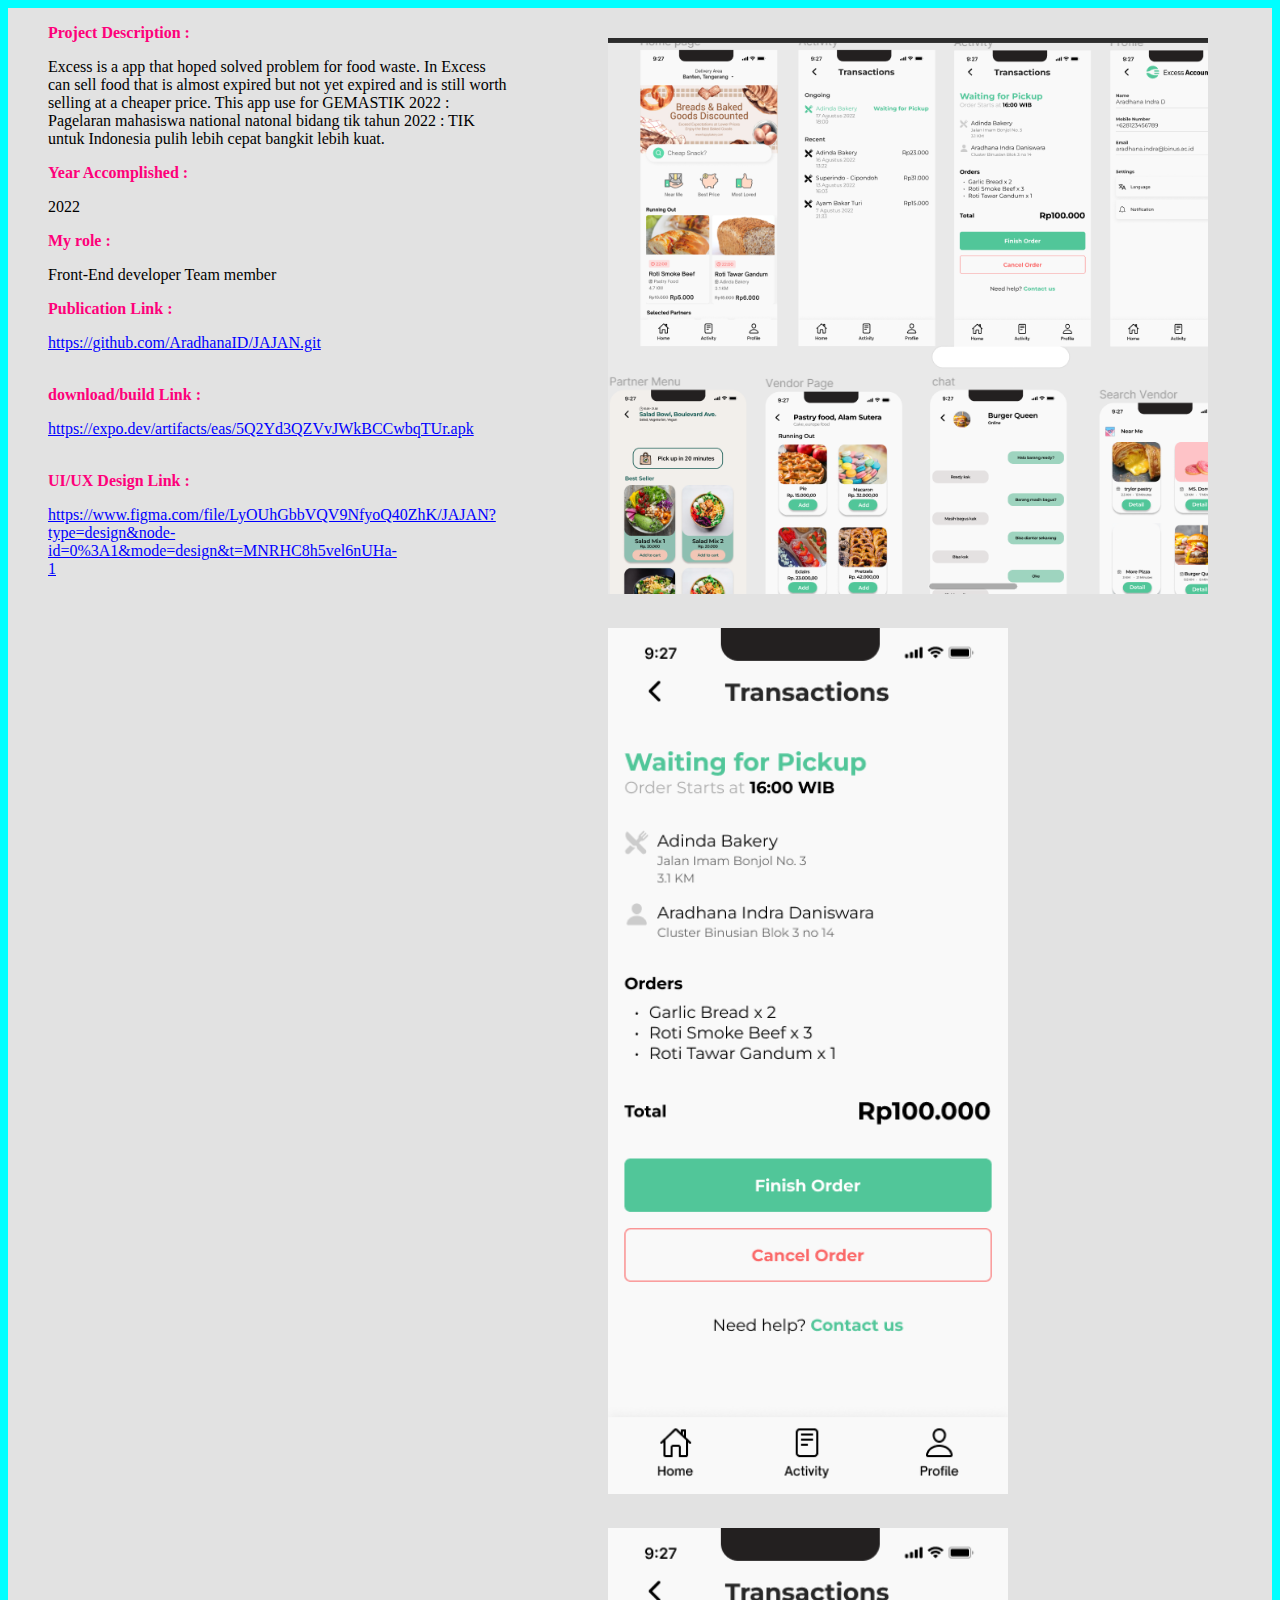
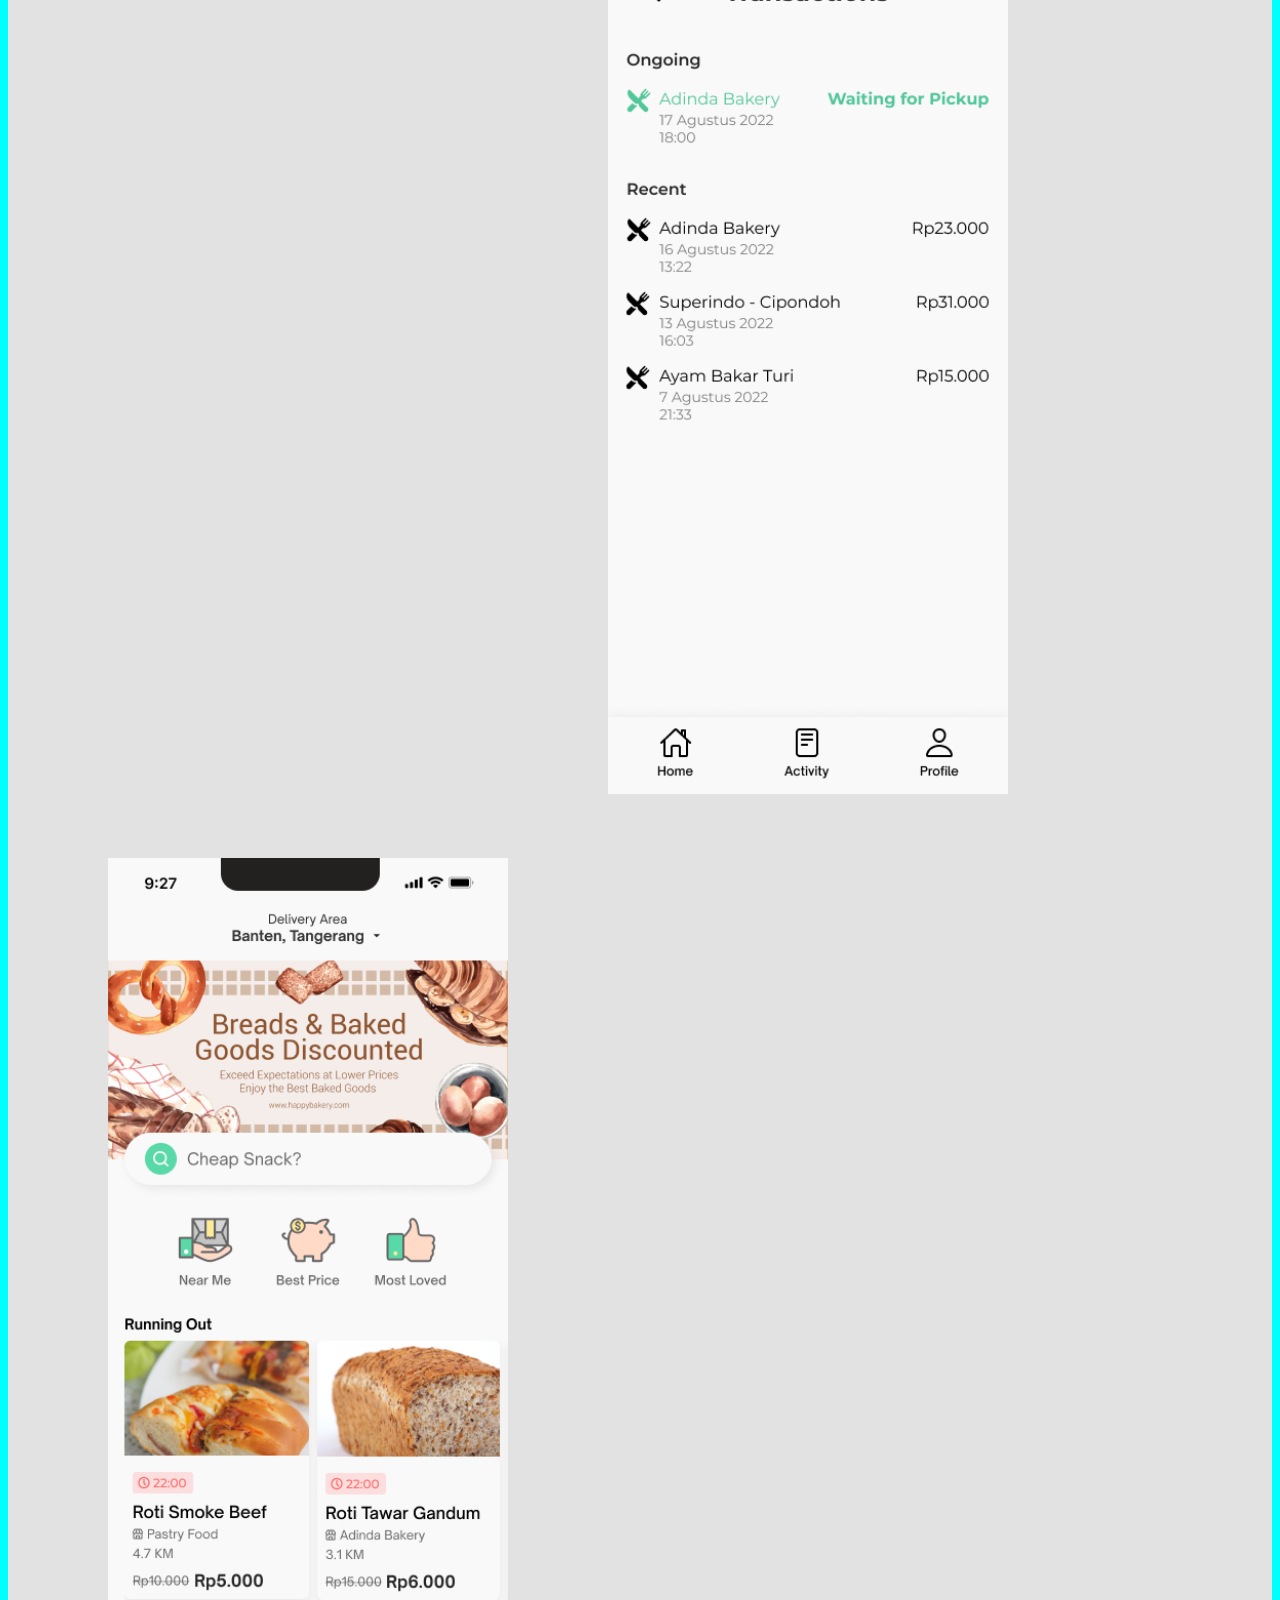
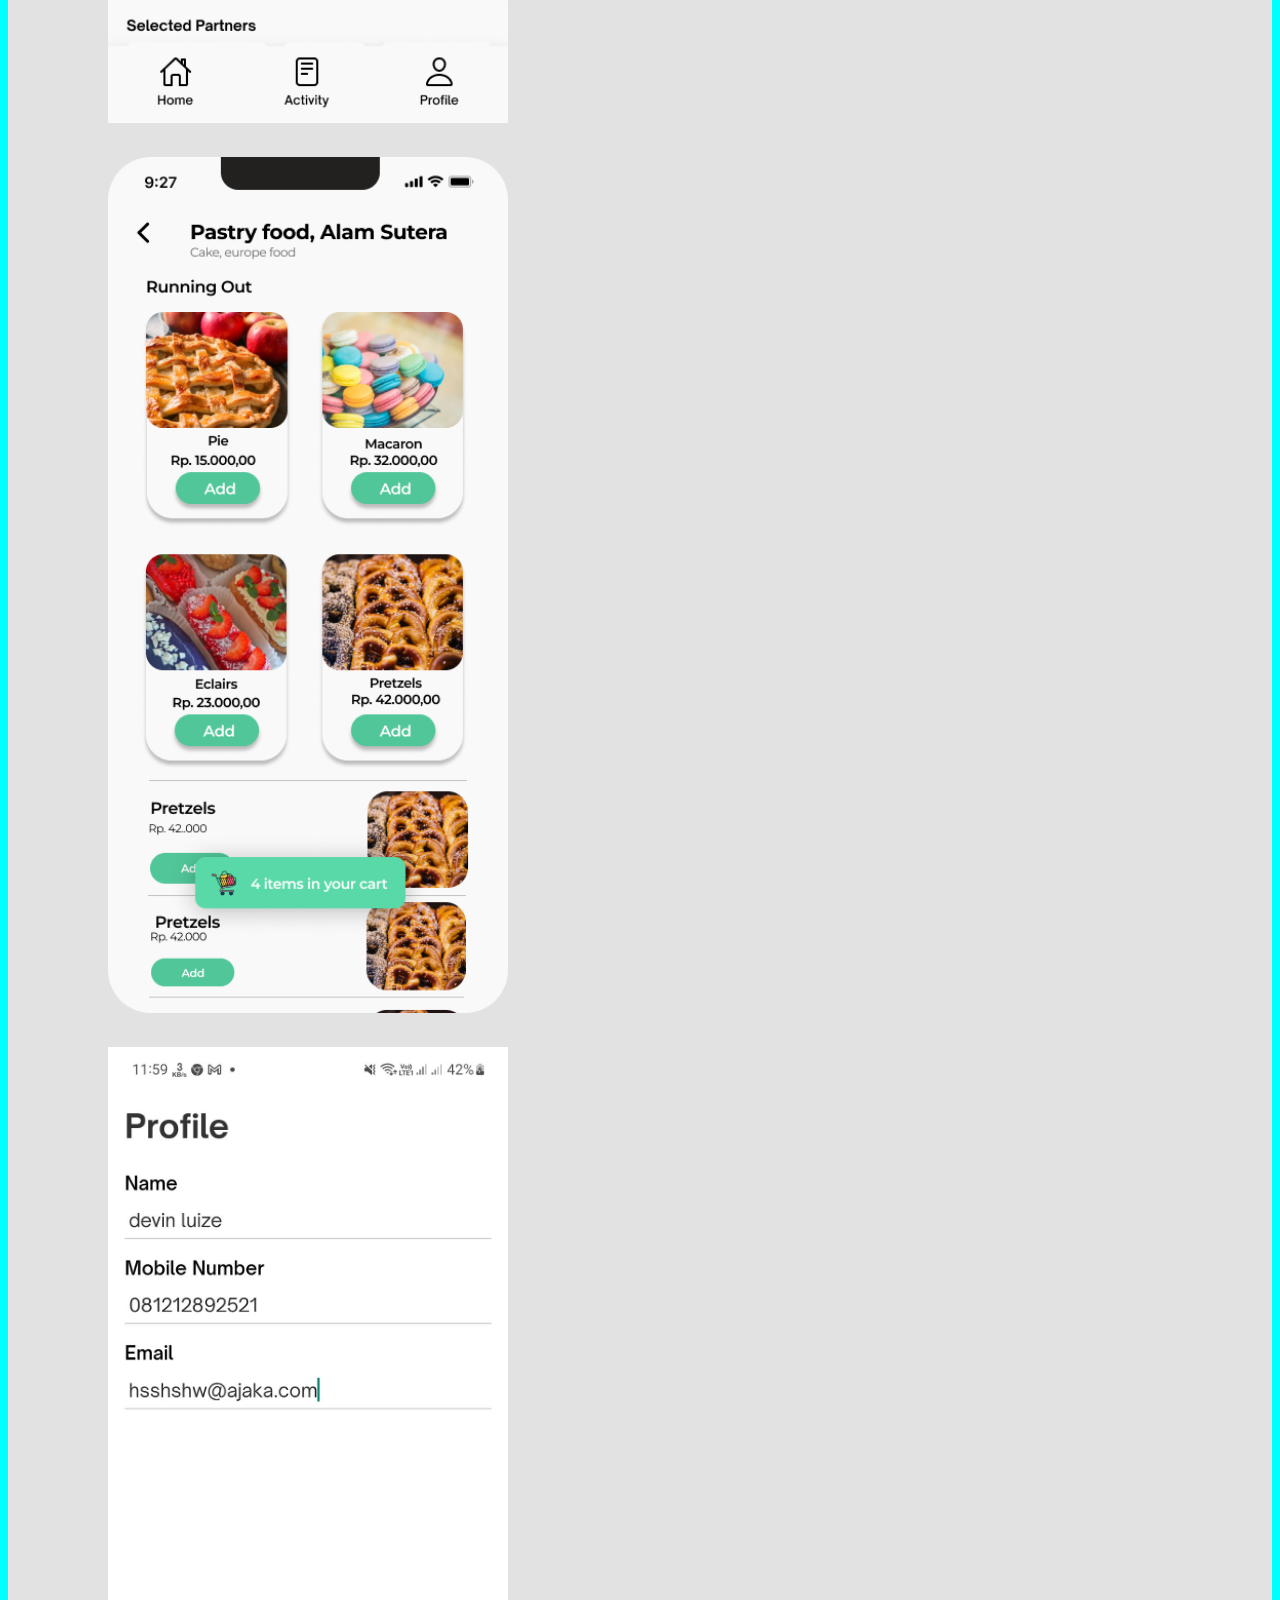
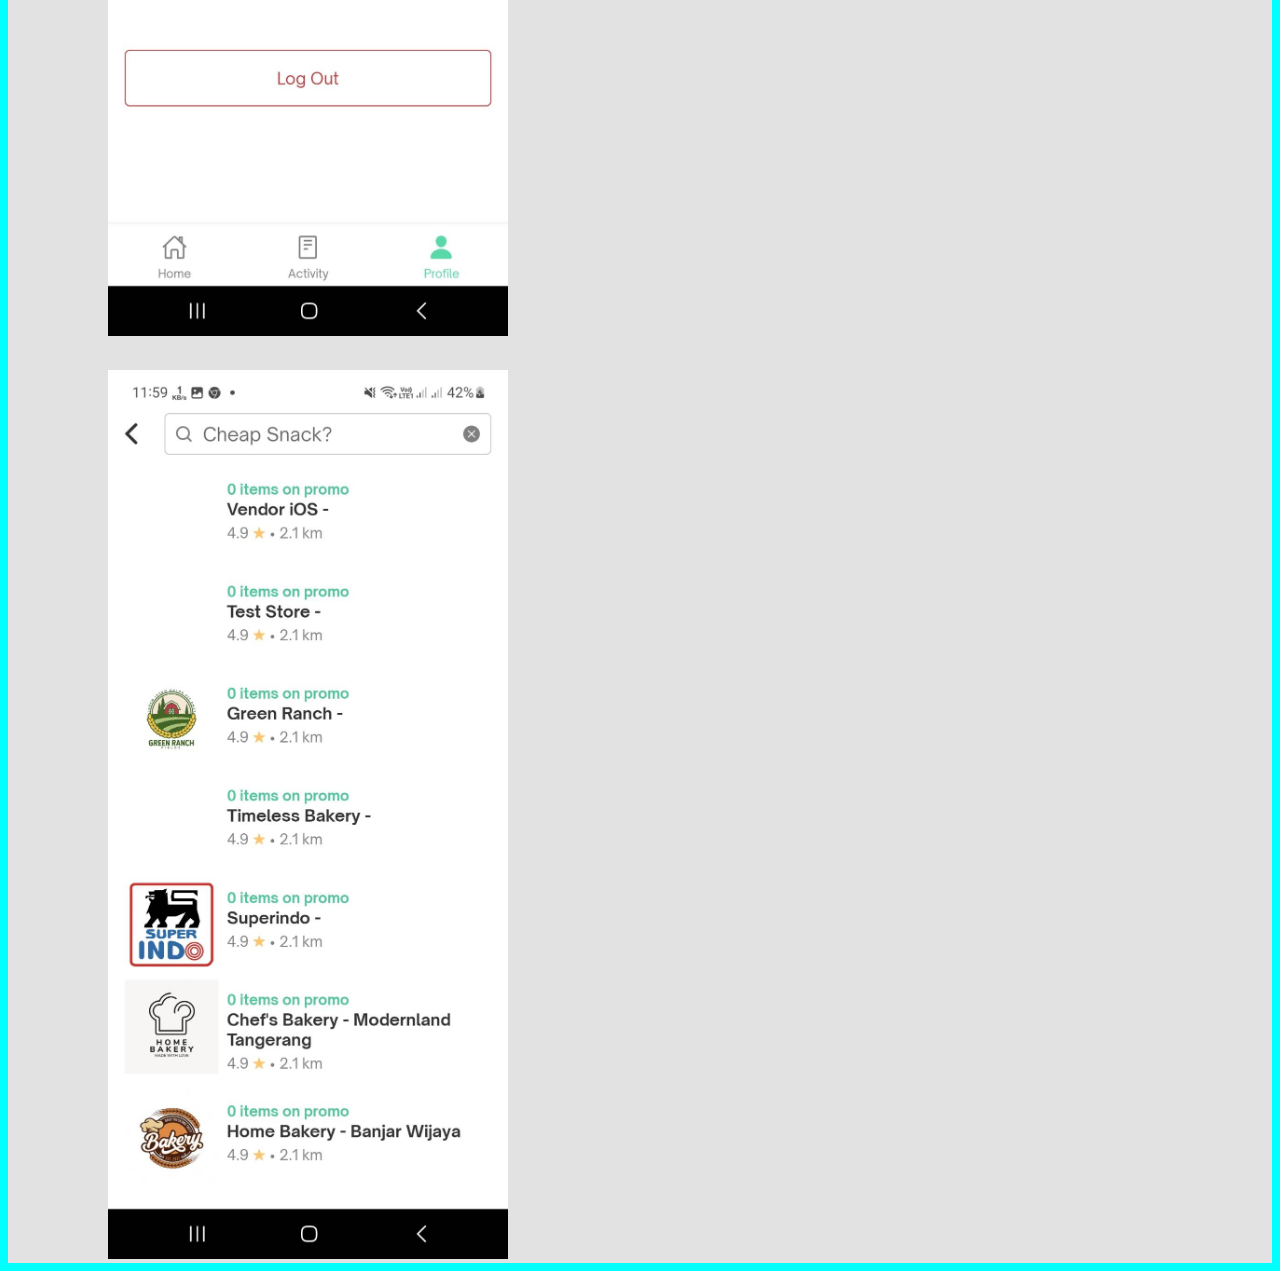
<file: page/excess.html>
<!DOCTYPE html>
<html lang="en">
  <head>
    <link rel="stylesheet" href="../style/main.css" />

    <meta charset="UTF-8" />
    <meta name="viewport" content="width=device-width, initial-scale=1.0" />
    <title>Isfest Competition</title>
    <link
      href="https://cdn.jsdelivr.net/npm/bootstrap@5.0.2/dist/css/bootstrap.min.css"
      rel="stylesheet"
      integrity="sha384-EVSTQN3/azprG1Anm3QDgpJLIm9Nao0Yz1ztcQTwFspd3yD65VohhpuuCOmLASjC"
      crossorigin="anonymous"
    />
    <style>
      .content {
        padding-left: 40px;
      }
      .heading {
        color: #fe007a;
        font-weight: bold;
      }
    </style>
  </head>
  <body>
    <div id="wrapper">
      <div id="first">
        <!-- <button type="button" class="btn btn-danger" onclick="history.back()">
          Back <-
        </button> -->
        <div id="desc" class="content">
          <p class="heading">Project Description :</p>
          <!-- <br> -->
          <p>
            Excess is a app that hoped solved problem for food waste. In Excess
            can sell food that is almost expired but not yet expired and is
            still worth selling at a cheaper price. This app use for GEMASTIK
            2022 : Pagelaran mahasiswa national natonal bidang tik tahun 2022 :
            TIK untuk Indonesia pulih lebih cepat bangkit lebih kuat.
          </p>
        </div>
        <div id="Year" class="content">
          <p class="heading">Year Accomplished :</p>
          <p>2022</p>
        </div>
        <div id="Role" class="content">
          <p class="heading">My role :</p>
          <p>Front-End developer Team member</p>
        </div>
        <div id="Publication" class="content">
          <p class="heading">Publication Link :</p>
          <div style="width: 200px">
            <a
              href="https://github.com/AradhanaID/JAJAN.git"
              style="color: blue"
              >https://github.com/AradhanaID/JAJAN.git
            </a>
            <!-- <button type="button" class="btn btn-primary" onclick="openYouTube()">Primary</button> -->
          </div>
        </div>
        <div id="download" class="content">
          <br />
          <p class="heading">download/build Link :</p>
          <div style="width: 200px">
            <a
              href="https://expo.dev/artifacts/eas/5Q2Yd3QZVvJWkBCCwbqTUr.apk"
              style="color: blue"
              >https://expo.dev/artifacts/eas/5Q2Yd3QZVvJWkBCCwbqTUr.apk
            </a>
            <!-- <button type="button" class="btn btn-primary" onclick="openYouTube()">Primary</button> -->
          </div>
        </div>
        <div id="UI/UX" class="content">
          <br />
          <p class="heading">UI/UX Design Link :</p>
          <div style="width: 200px">
            <a
              href="https://www.figma.com/file/LyOUhGbbVQV9NfyoQ40ZhK/JAJAN?type=design&node-id=0%3A1&mode=design&t=MNRHC8h5vel6nUHa-1"
              style="color: blue"
              >https://www.figma.com/file/LyOUhGbbVQV9NfyoQ40ZhK/JAJAN?type=design&node-id=0%3A1&mode=design&t=MNRHC8h5vel6nUHa-1
            </a>
            <!-- <button type="button" class="btn btn-primary" onclick="openYouTube()">Primary</button> -->
          </div>
        </div>
      </div>
      <!-- <div class="second"></div> -->
      <div class="second">
        <img
          src="../images/excess/excess_1.png"
          style="width: 600px; padding-left: 100px; padding-top: 30px"
        />
        <div>
          <img
            src="../images/excess/excess_2.png"
            style="width: 400px; padding-left: 100px; padding-top: 30px"
          />
        </div>
        <div>
          <img
            src="../images/excess/excess_3.png"
            style="
              width: 400px;
              padding-left: 100px;
              padding-top: 30px;
              padding-bottom: 30px;
            "
          />
        </div>
        <div>
          <img
            src="../images/excess/excess_4.png"
            style="width: 400px; padding-left: 100px; padding-top: 30px"
          />
        </div>
        <div>
          <img
            src="../images/excess/excess_5.png"
            style="width: 400px; padding-left: 100px; padding-top: 30px"
          />
        </div>
        <div>
          <img
            src="../images/excess/excess_6.jpg"
            style="width: 400px; padding-left: 100px; padding-top: 30px"
          />
        </div>
        <div>
          <img
            src="../images/excess/excess_7.jpg"
            style="width: 400px; padding-left: 100px; padding-top: 30px"
          />
        </div>
      </div>
    </div>
    <script
      src="https://cdn.jsdelivr.net/npm/bootstrap@5.0.2/dist/js/bootstrap.bundle.min.js"
      integrity="sha384-MrcW6ZMFYlzcLA8Nl+NtUVF0sA7MsXsP1UyJoMp4YLEuNSfAP+JcXn/tWtIaxVXM"
      crossorigin="anonymous"
    ></script>
  </body>
</html>
</file>
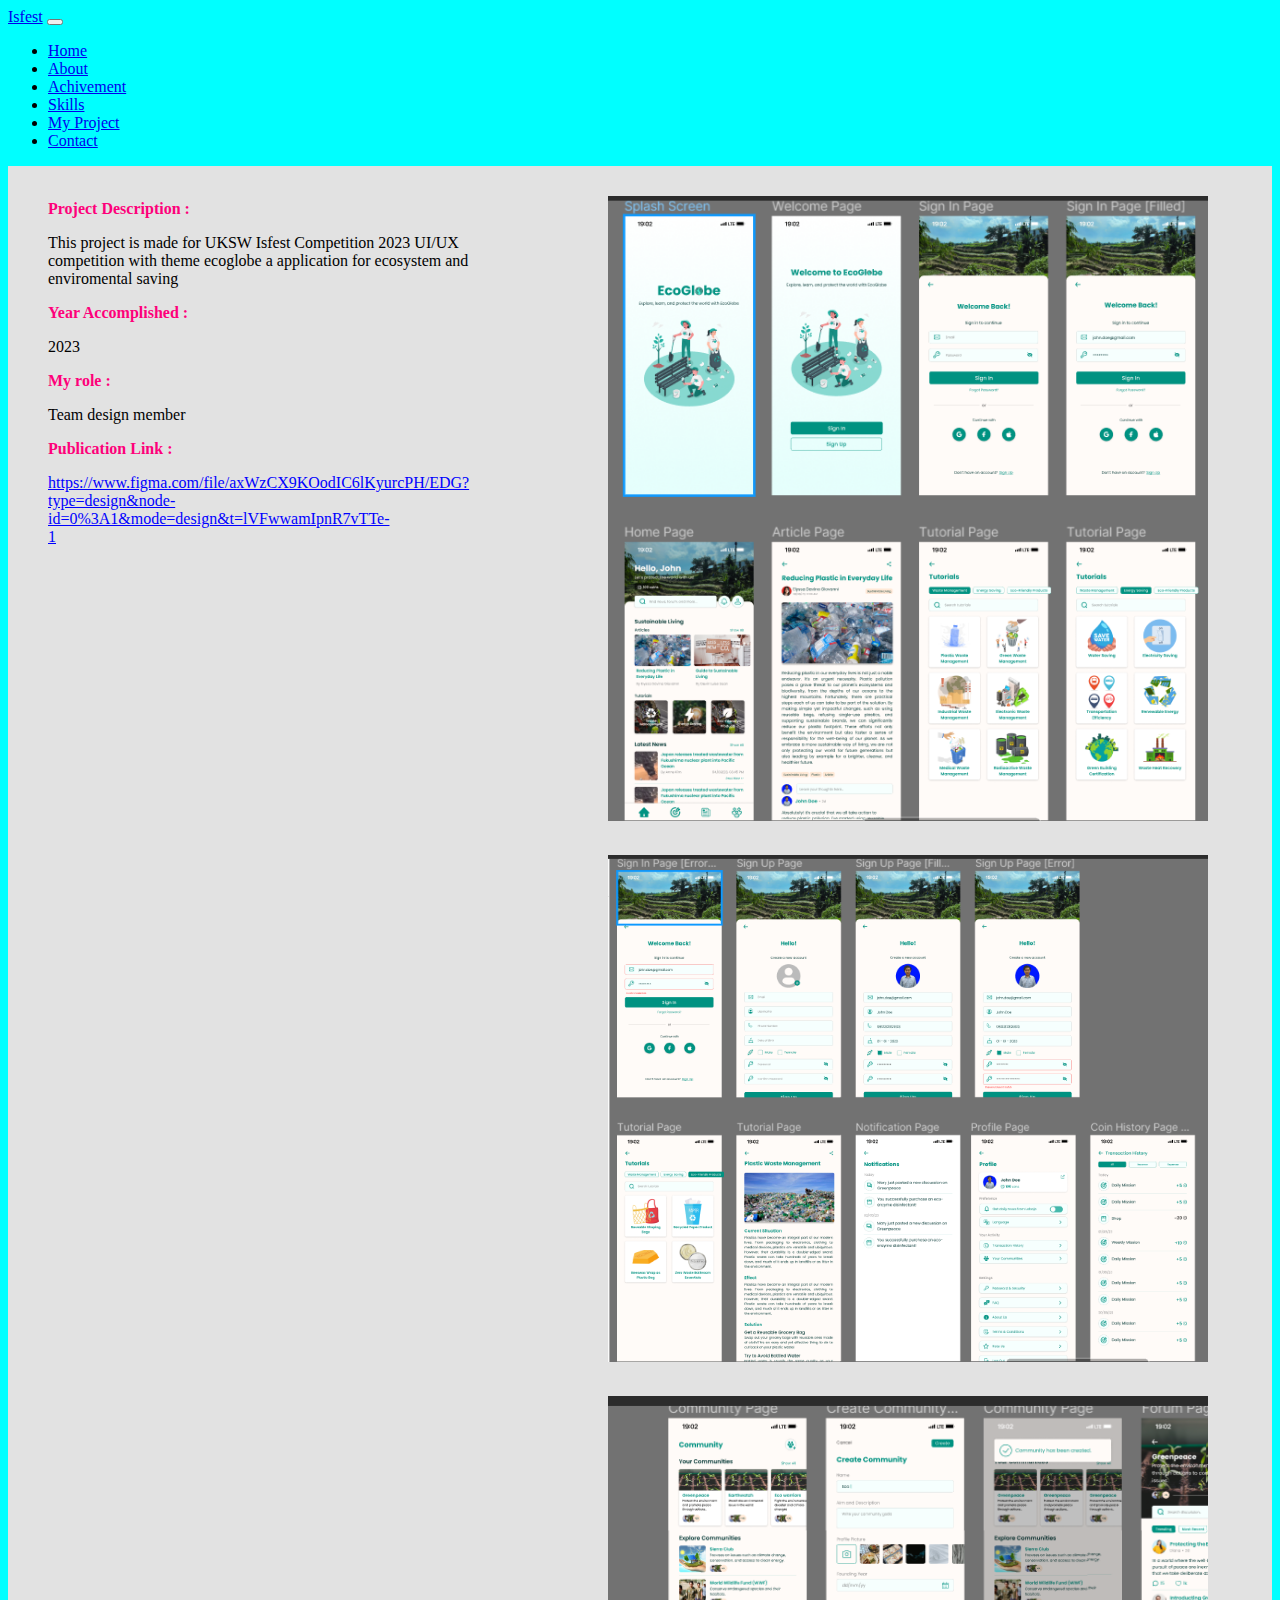
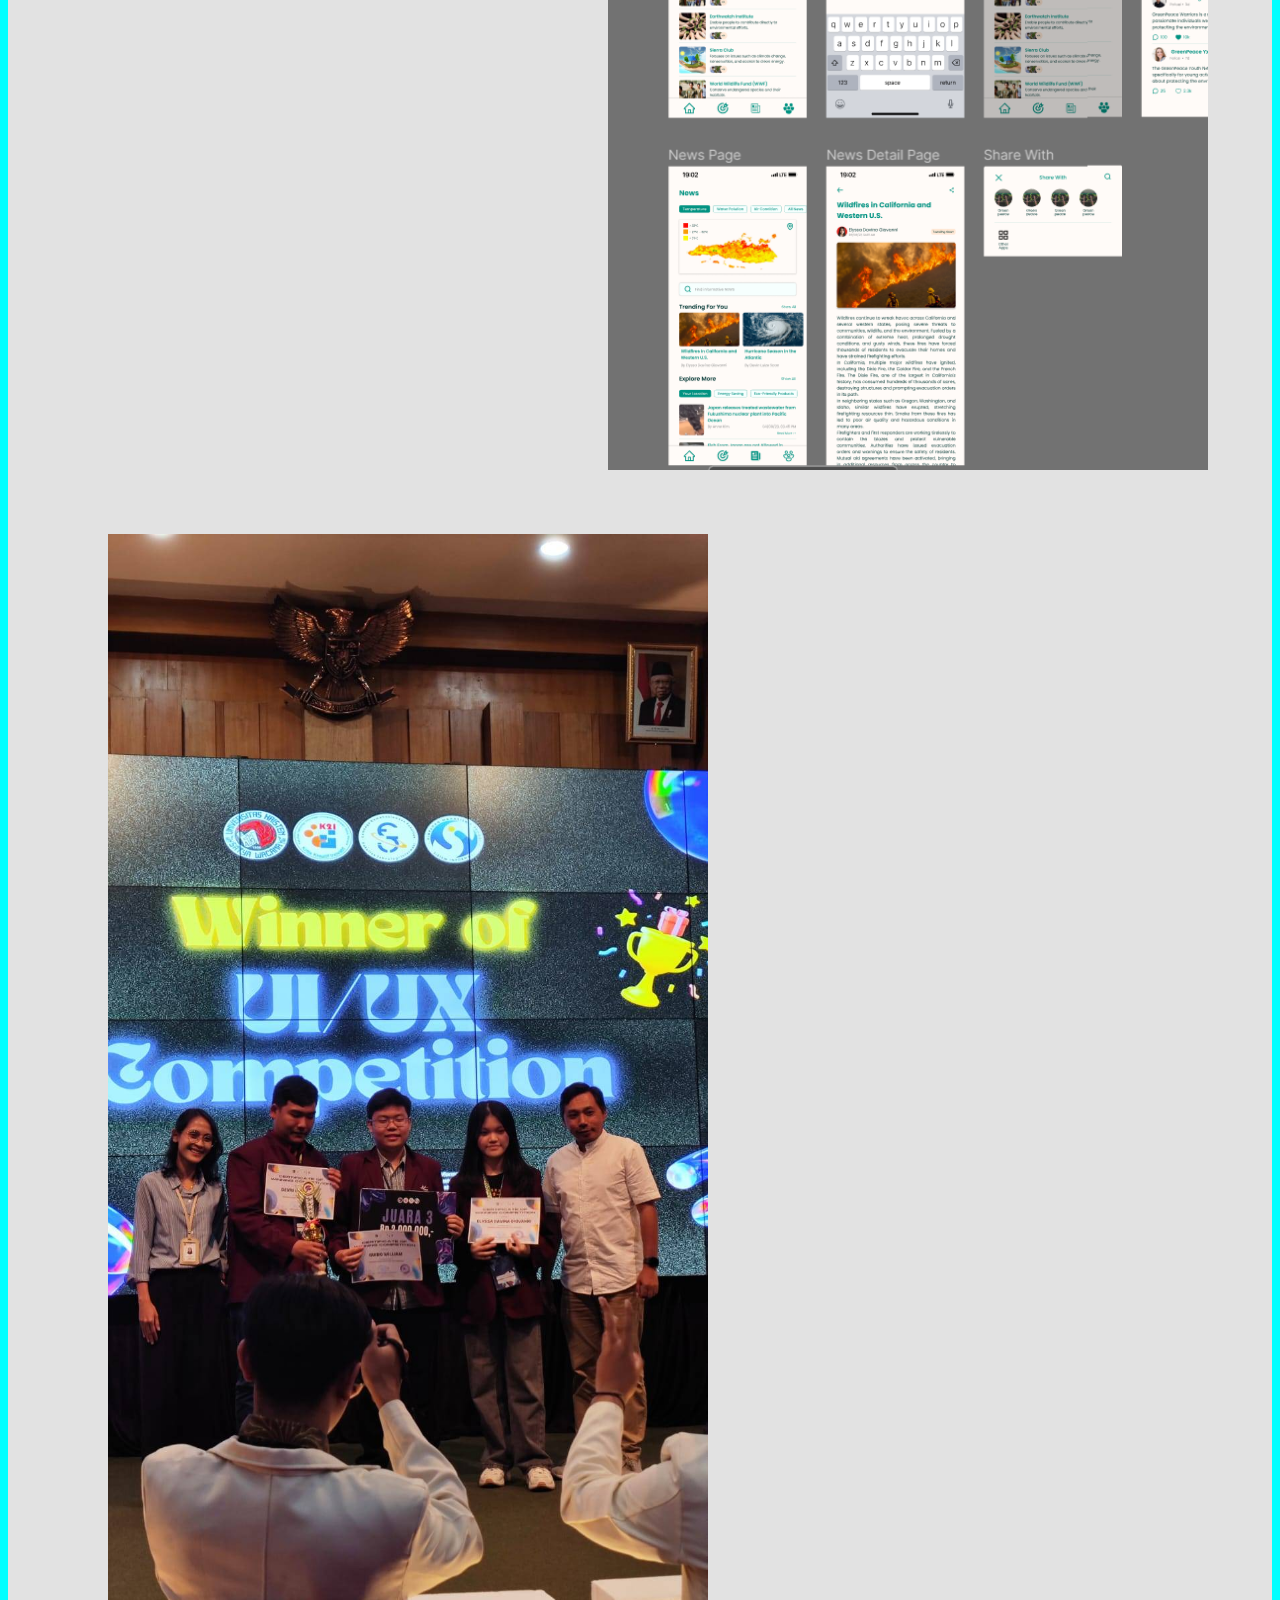
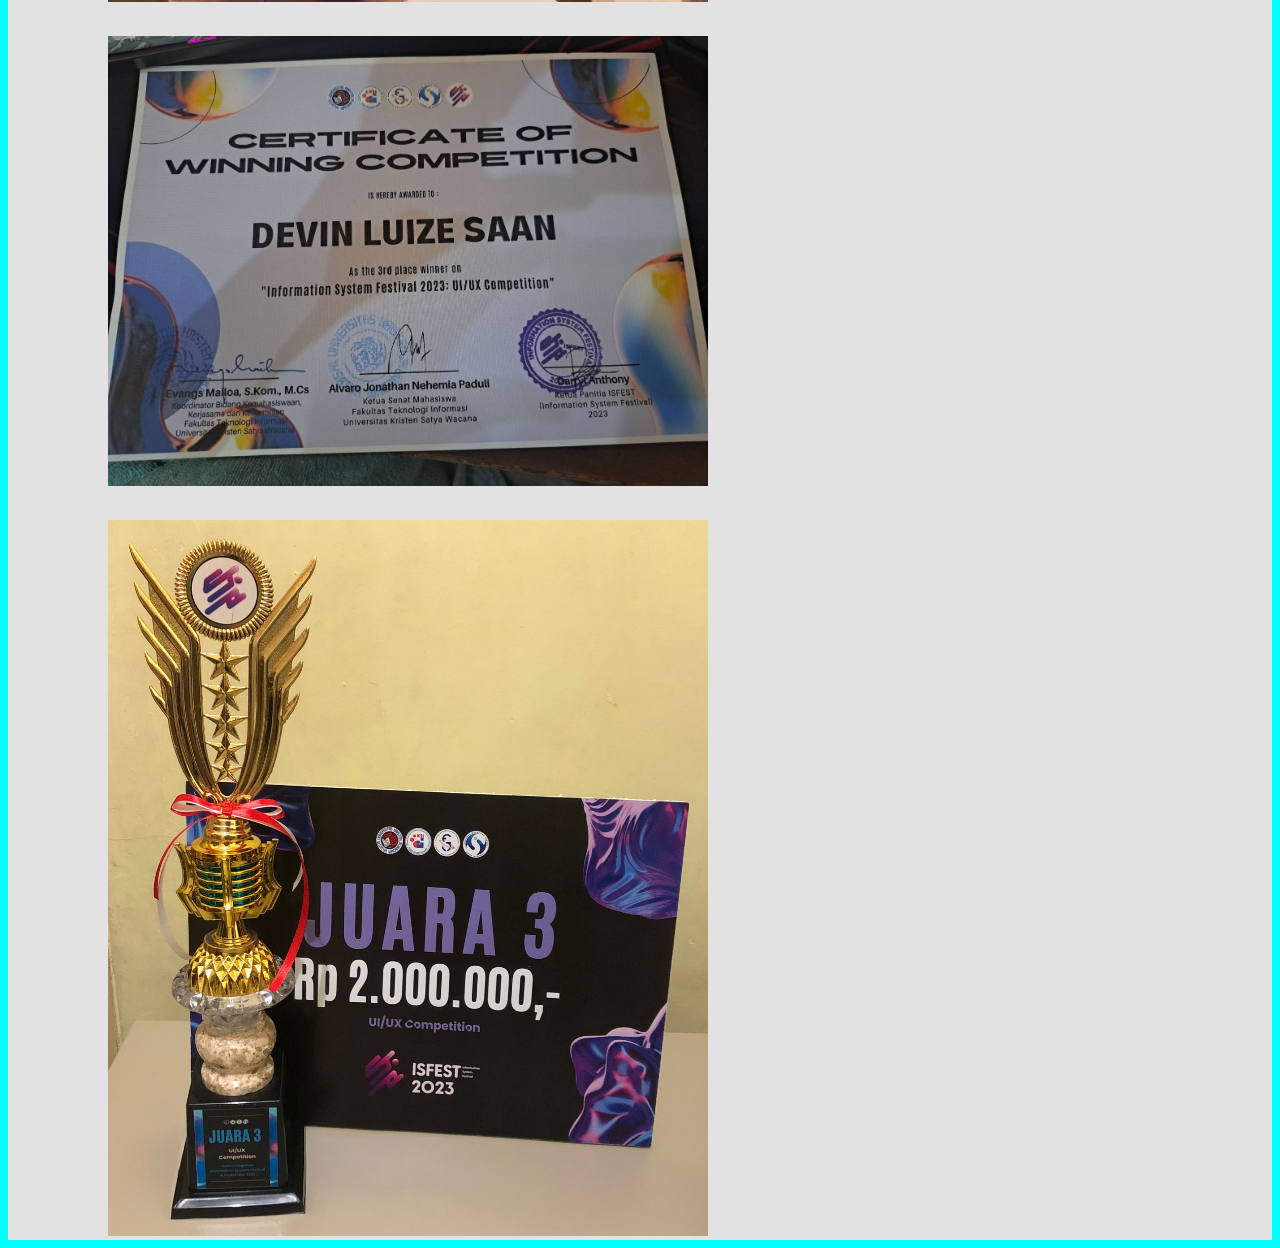
<file: page/isfest.html>
<!DOCTYPE html>
<html lang="en">
  <head>
    <link rel="stylesheet" href="../style/main.css" />

    <meta charset="UTF-8" />
    <meta name="viewport" content="width=device-width, initial-scale=1.0" />
    <title>Isfest Competition</title>
    <link
      href="https://cdn.jsdelivr.net/npm/bootstrap@5.0.2/dist/css/bootstrap.min.css"
      rel="stylesheet"
      integrity="sha384-EVSTQN3/azprG1Anm3QDgpJLIm9Nao0Yz1ztcQTwFspd3yD65VohhpuuCOmLASjC"
      crossorigin="anonymous"
    />
    <style>
      .content {
        padding-left: 40px;
      }
      .heading {
        color: #fe007a;
        font-weight: bold;
      }
    </style>
  </head>
  <body>
    <nav class="navbar navbar-expand-lg navbar-light bg-light">
      <div class="container-fluid">
        <a class="navbar-brand" href="#">Isfest</a>
        <button
          class="navbar-toggler"
          type="button"
          data-bs-toggle="collapse"
          data-bs-target="#navbarSupportedContent"
          aria-controls="navbarSupportedContent"
          aria-expanded="false"
          aria-label="Toggle navigation"
        >
          <span class="navbar-toggler-icon"></span>
        </button>
        <div class="collapse navbar-collapse" id="navbarSupportedContent">
          <ul class="navbar-nav me-auto mb-2 mb-lg-0">
            <li class="nav-item">
              <a
                class="nav-link active"
                aria-current="page"
                href="../index.html#home"
                >Home</a
              >
            </li>
            <li class="nav-item">
              <a
                class="nav-link active"
                aria-current=""
                href="../index.html#about"
                >About</a
              >
            </li>

            <li class="nav-item">
              <a
                class="nav-link active"
                aria-current=""
                href="../index.html#services"
                >Achivement</a
              >
            </li>

            <li class="nav-item">
              <a
                class="nav-link active"
                aria-current=""
                href="../index.html#skills"
                >Skills</a
              >
            </li>
            <li class="nav-item">
              <a
                class="nav-link active"
                aria-current=""
                href="../index.html#teams"
                >My Project</a
              >
            </li>
            <li class="nav-item">
              <a
                class="nav-link active"
                aria-current=""
                href="../index.html#contact"
                >Contact</a
              >
            </li>
          </ul>
        </div>
      </div>
    </nav>
    <div id="wrapper">
      <div id="first">
        <!-- <button type="button" class="btn btn-danger" onclick="history.back()">
          Back <-
        </button> -->
        <br />
        <div id="desc" class="content">
          <p class="heading">Project Description :</p>
          <!-- <br> -->
          <p>
            This project is made for UKSW Isfest Competition 2023 UI/UX
            competition with theme ecoglobe a application for ecosystem and
            enviromental saving
          </p>
        </div>
        <div id="Year" class="content">
          <p class="heading">Year Accomplished :</p>
          <p>2023</p>
        </div>
        <div id="Role" class="content">
          <p class="heading">My role :</p>
          <p>Team design member</p>
        </div>
        <div id="Publication" class="content">
          <p class="heading">Publication Link :</p>
          <div style="width: 200px">
            <a
              href="https://www.figma.com/file/axWzCX9KOodIC6lKyurcPH/EDG?type=design&node-id=0%3A1&mode=design&t=lVFwwamIpnR7vTTe-1"
              style="color: blue"
              >https://www.figma.com/file/axWzCX9KOodIC6lKyurcPH/EDG?type=design&node-id=0%3A1&mode=design&t=lVFwwamIpnR7vTTe-1
            </a>
            <!-- <button type="button" class="btn btn-primary" onclick="openYouTube()">Primary</button> -->
          </div>
        </div>
      </div>
      <!-- <div class="second"></div> -->
      <div class="second">
        <img
          src="../images/isfest/isfest_1.png"
          style="width: 600px; padding-left: 100px; padding-top: 30px"
        />
        <div>
          <img
            src="../images/isfest/isfest_2.png"
            style="width: 600px; padding-left: 100px; padding-top: 30px"
          />
        </div>
        <div>
          <img
            src="../images/isfest/isfest_3.png"
            style="
              width: 600px;
              padding-left: 100px;
              padding-top: 30px;
              padding-bottom: 30px;
            "
          />
        </div>
        <div>
          <img
            src="../images/isfest/isfest_4.jpg"
            style="width: 600px; padding-left: 100px; padding-top: 30px"
          />
        </div>
        <div>
          <img
            src="../images/isfest/isfest_5.jpg"
            style="width: 600px; padding-left: 100px; padding-top: 30px"
          />
        </div>
        <div>
          <img
            src="../images/isfest/isfest_6.jpg"
            style="width: 600px; padding-left: 100px; padding-top: 30px"
          />
        </div>
      </div>
    </div>
    <script
      src="https://cdn.jsdelivr.net/npm/bootstrap@5.0.2/dist/js/bootstrap.bundle.min.js"
      integrity="sha384-MrcW6ZMFYlzcLA8Nl+NtUVF0sA7MsXsP1UyJoMp4YLEuNSfAP+JcXn/tWtIaxVXM"
      crossorigin="anonymous"
    ></script>
  </body>
</html>
</file>
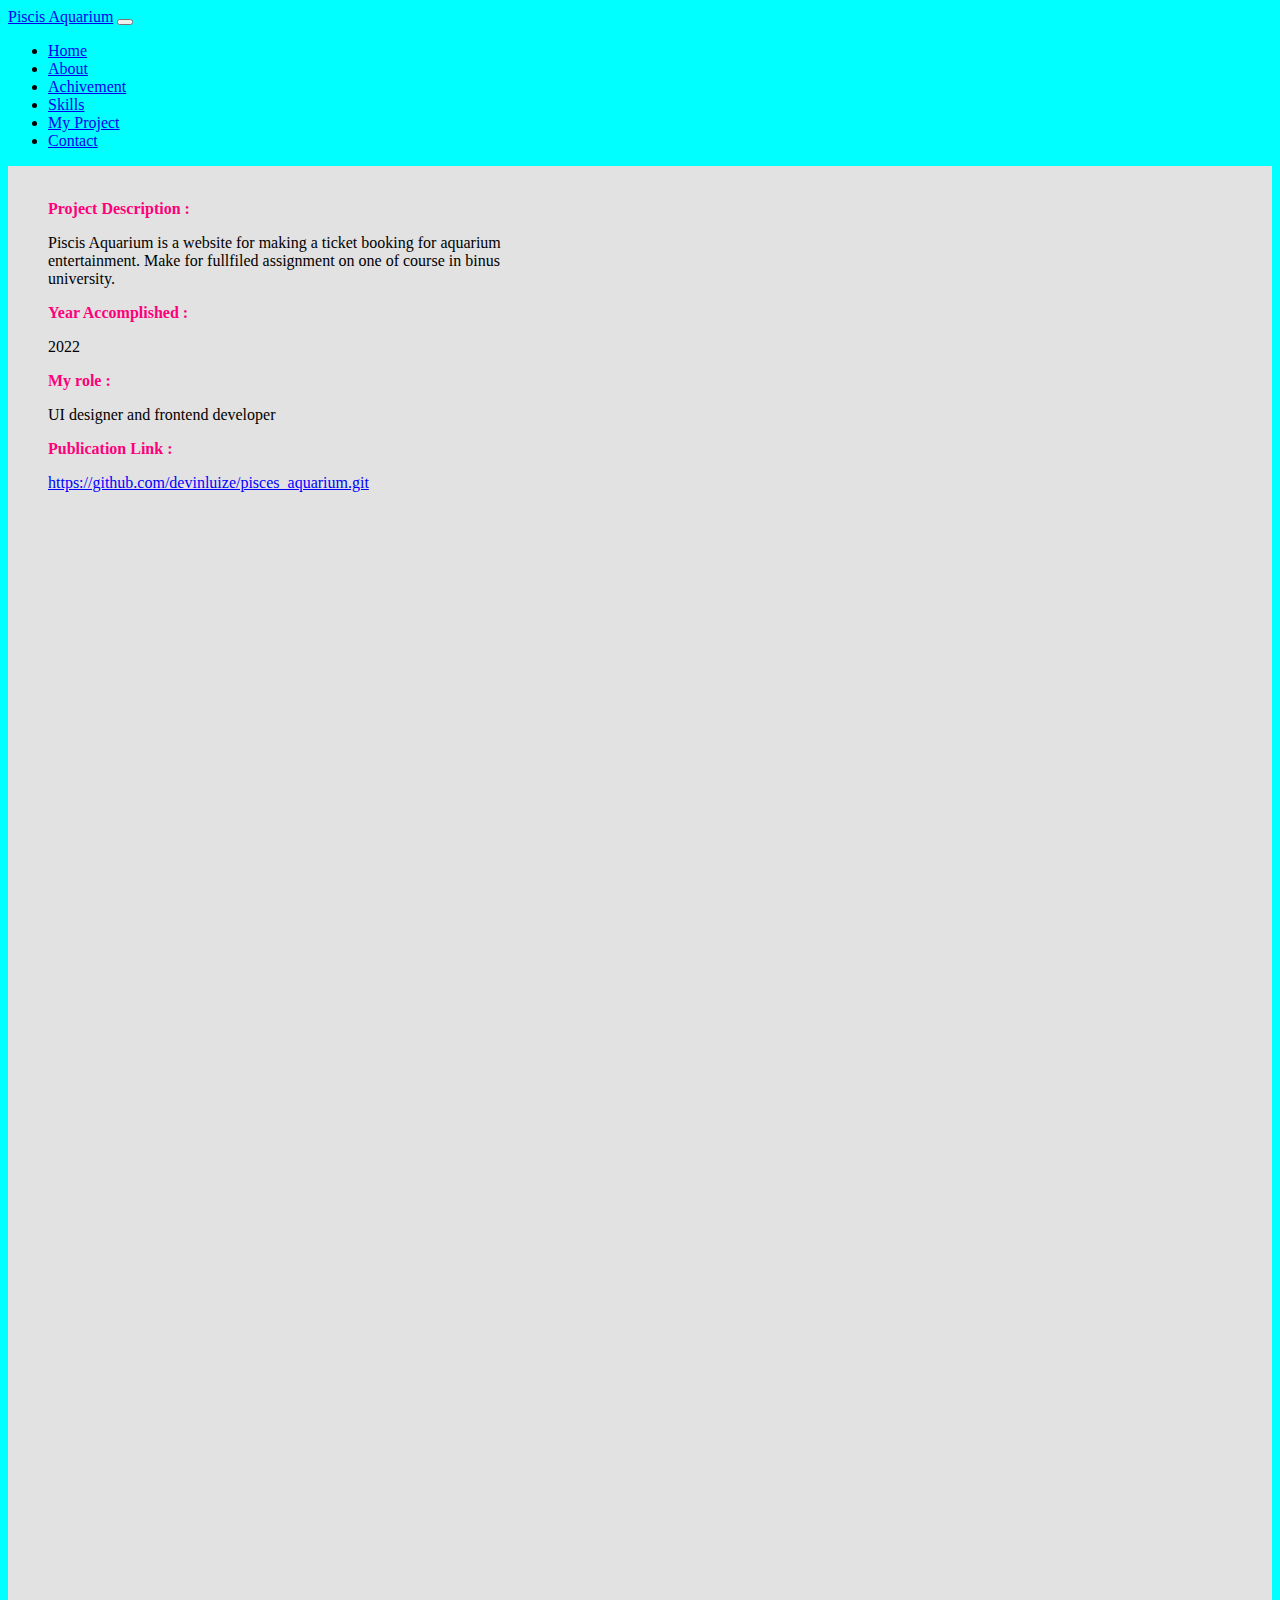
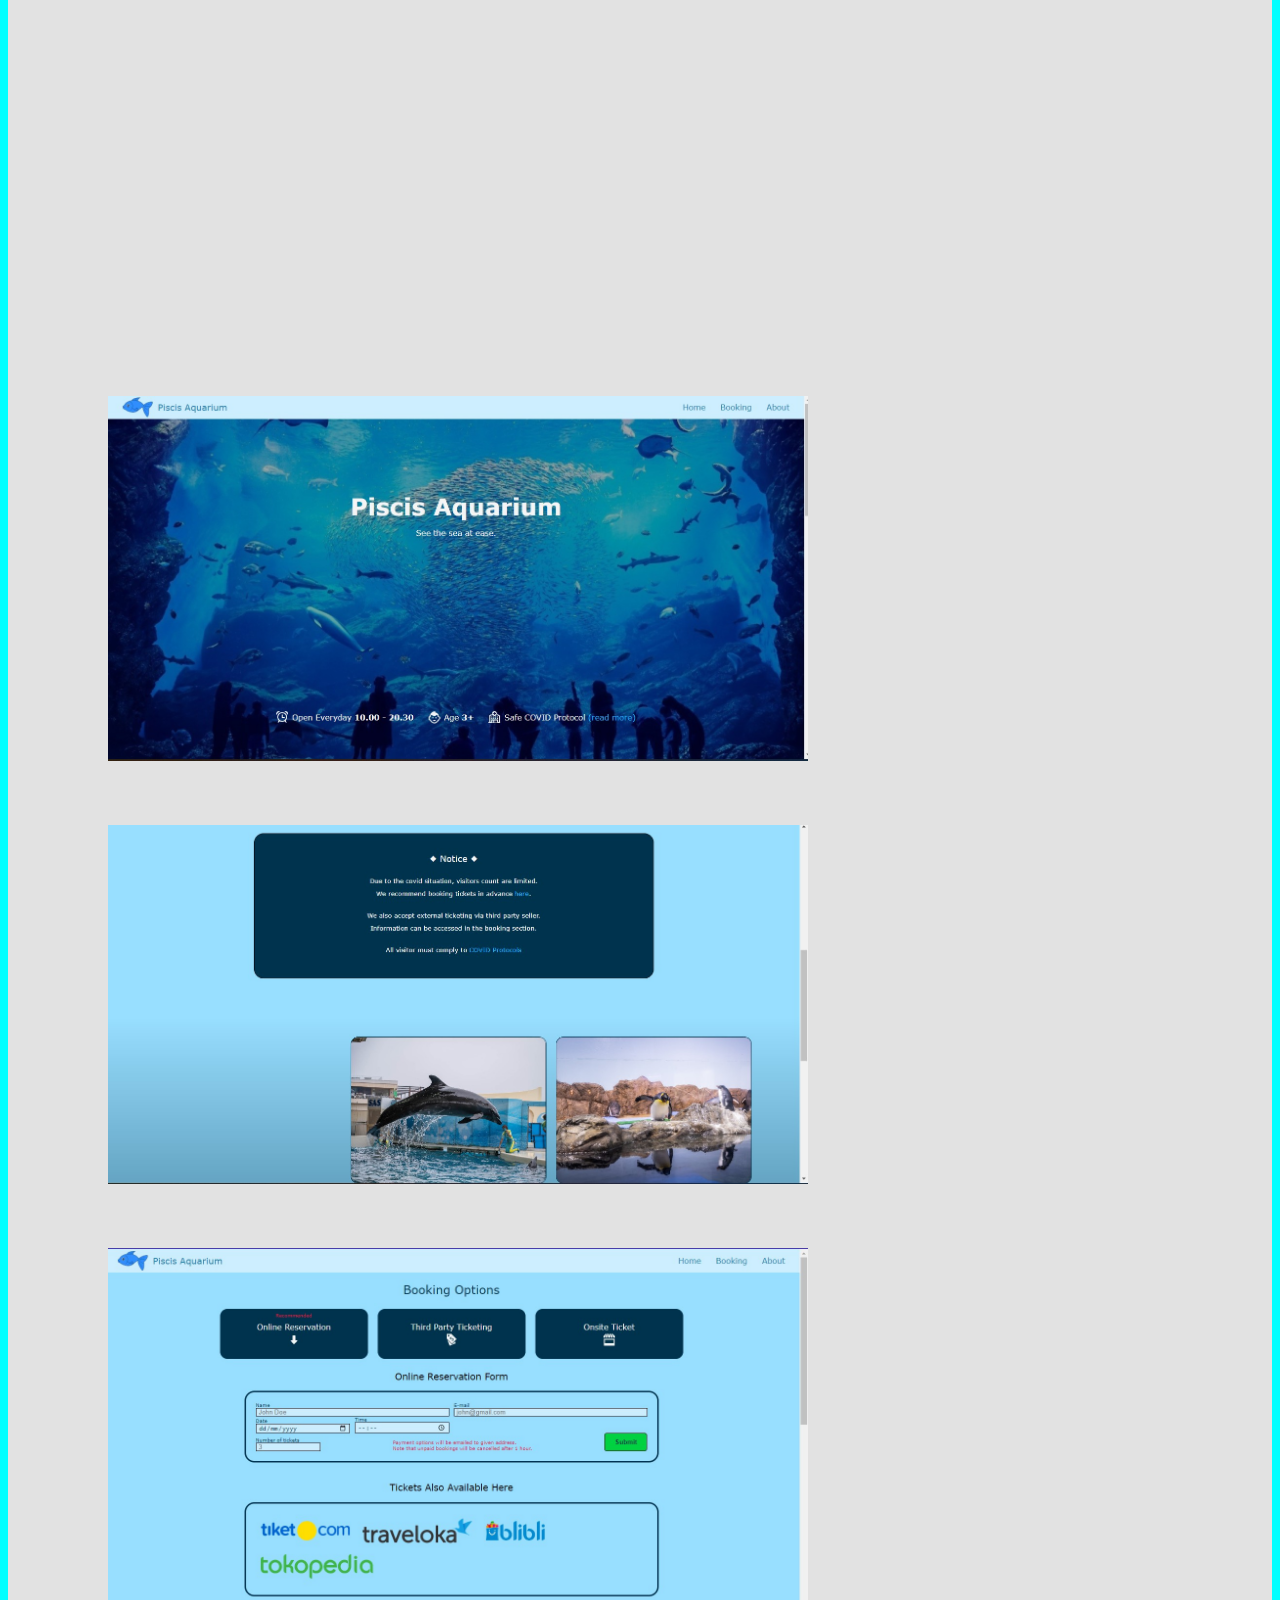
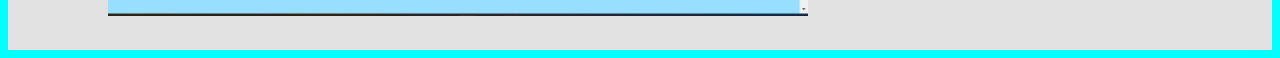
<file: page/piscis.html>
<!DOCTYPE html>
<html lang="en">
  <head>
    <link rel="stylesheet" href="../style/main.css" />

    <meta charset="UTF-8" />
    <meta name="viewport" content="width=device-width, initial-scale=1.0" />
    <title>Isfest Competition</title>
    <link
      href="https://cdn.jsdelivr.net/npm/bootstrap@5.0.2/dist/css/bootstrap.min.css"
      rel="stylesheet"
      integrity="sha384-EVSTQN3/azprG1Anm3QDgpJLIm9Nao0Yz1ztcQTwFspd3yD65VohhpuuCOmLASjC"
      crossorigin="anonymous"
    />
    <style>
      .content {
        padding-left: 40px;
      }
      .heading {
        color: #fe007a;
        font-weight: bold;
      }
      .img_port {
        width: 700px;
        padding-left: 100px;
        padding-top: 30px;
        padding-bottom: 30px;
      }
    </style>
  </head>
  <body>
    <nav class="navbar navbar-expand-lg navbar-light bg-light">
      <div class="container-fluid">
        <a class="navbar-brand" href="#">Piscis Aquarium</a>
        <button
          class="navbar-toggler"
          type="button"
          data-bs-toggle="collapse"
          data-bs-target="#navbarSupportedContent"
          aria-controls="navbarSupportedContent"
          aria-expanded="false"
          aria-label="Toggle navigation"
        >
          <span class="navbar-toggler-icon"></span>
        </button>
        <div class="collapse navbar-collapse" id="navbarSupportedContent">
          <ul class="navbar-nav me-auto mb-2 mb-lg-0">
            <li class="nav-item">
              <a
                class="nav-link active"
                aria-current="page"
                href="../index.html#home"
                >Home</a
              >
            </li>
            <li class="nav-item">
              <a
                class="nav-link active"
                aria-current=""
                href="../index.html#about"
                >About</a
              >
            </li>

            <li class="nav-item">
              <a
                class="nav-link active"
                aria-current=""
                href="../index.html#services"
                >Achivement</a
              >
            </li>

            <li class="nav-item">
              <a
                class="nav-link active"
                aria-current=""
                href="../index.html#skills"
                >Skills</a
              >
            </li>
            <li class="nav-item">
              <a
                class="nav-link active"
                aria-current=""
                href="../index.html#teams"
                >My Project</a
              >
            </li>
            <li class="nav-item">
              <a
                class="nav-link active"
                aria-current=""
                href="../index.html#contact"
                >Contact</a
              >
            </li>
          </ul>
        </div>
      </div>
    </nav>
    <div id="wrapper">
      <div id="first">
        <!-- <button type="button" class="btn btn-danger" onclick="history.back()">
          Back <-
        </button> -->
        <br />
        <div id="desc" class="content">
          <p class="heading">Project Description :</p>
          <!-- <br> -->
          <p>
            Piscis Aquarium is a website for making a ticket booking for
            aquarium entertainment. Make for fullfiled assignment on one of
            course in binus university.
          </p>
        </div>
        <div id="Year" class="content">
          <p class="heading">Year Accomplished :</p>
          <p>2022</p>
        </div>
        <div id="Role" class="content">
          <p class="heading">My role :</p>
          <p>UI designer and frontend developer</p>
        </div>
        <div id="Publication" class="content">
          <p class="heading">Publication Link :</p>
          <div style="width: 200px">
            <a
              href="https://github.com/devinluize/pisces_aquarium.git"
              style="color: blue"
              >https://github.com/devinluize/pisces_aquarium.git
            </a>
            <!-- <button type="button" class="btn btn-primary" onclick="openYouTube()">Primary</button> -->
          </div>
        </div>
      </div>
      <!-- <div class="second"></div> -->
      <div class="second">
        <img class="img_port" src="../images/pisces/pisces_1.jpg" />
        <div>
          <img class="img_port" src="../images/pisces/pisces_2.jpg" />
        </div>
        <div>
          <img class="img_port" src="../images/pisces/pisces_3.jpg" />
        </div>
      </div>
    </div>
    <script
      src="https://cdn.jsdelivr.net/npm/bootstrap@5.0.2/dist/js/bootstrap.bundle.min.js"
      integrity="sha384-MrcW6ZMFYlzcLA8Nl+NtUVF0sA7MsXsP1UyJoMp4YLEuNSfAP+JcXn/tWtIaxVXM"
      crossorigin="anonymous"
    ></script>
  </body>
</html>
</file>
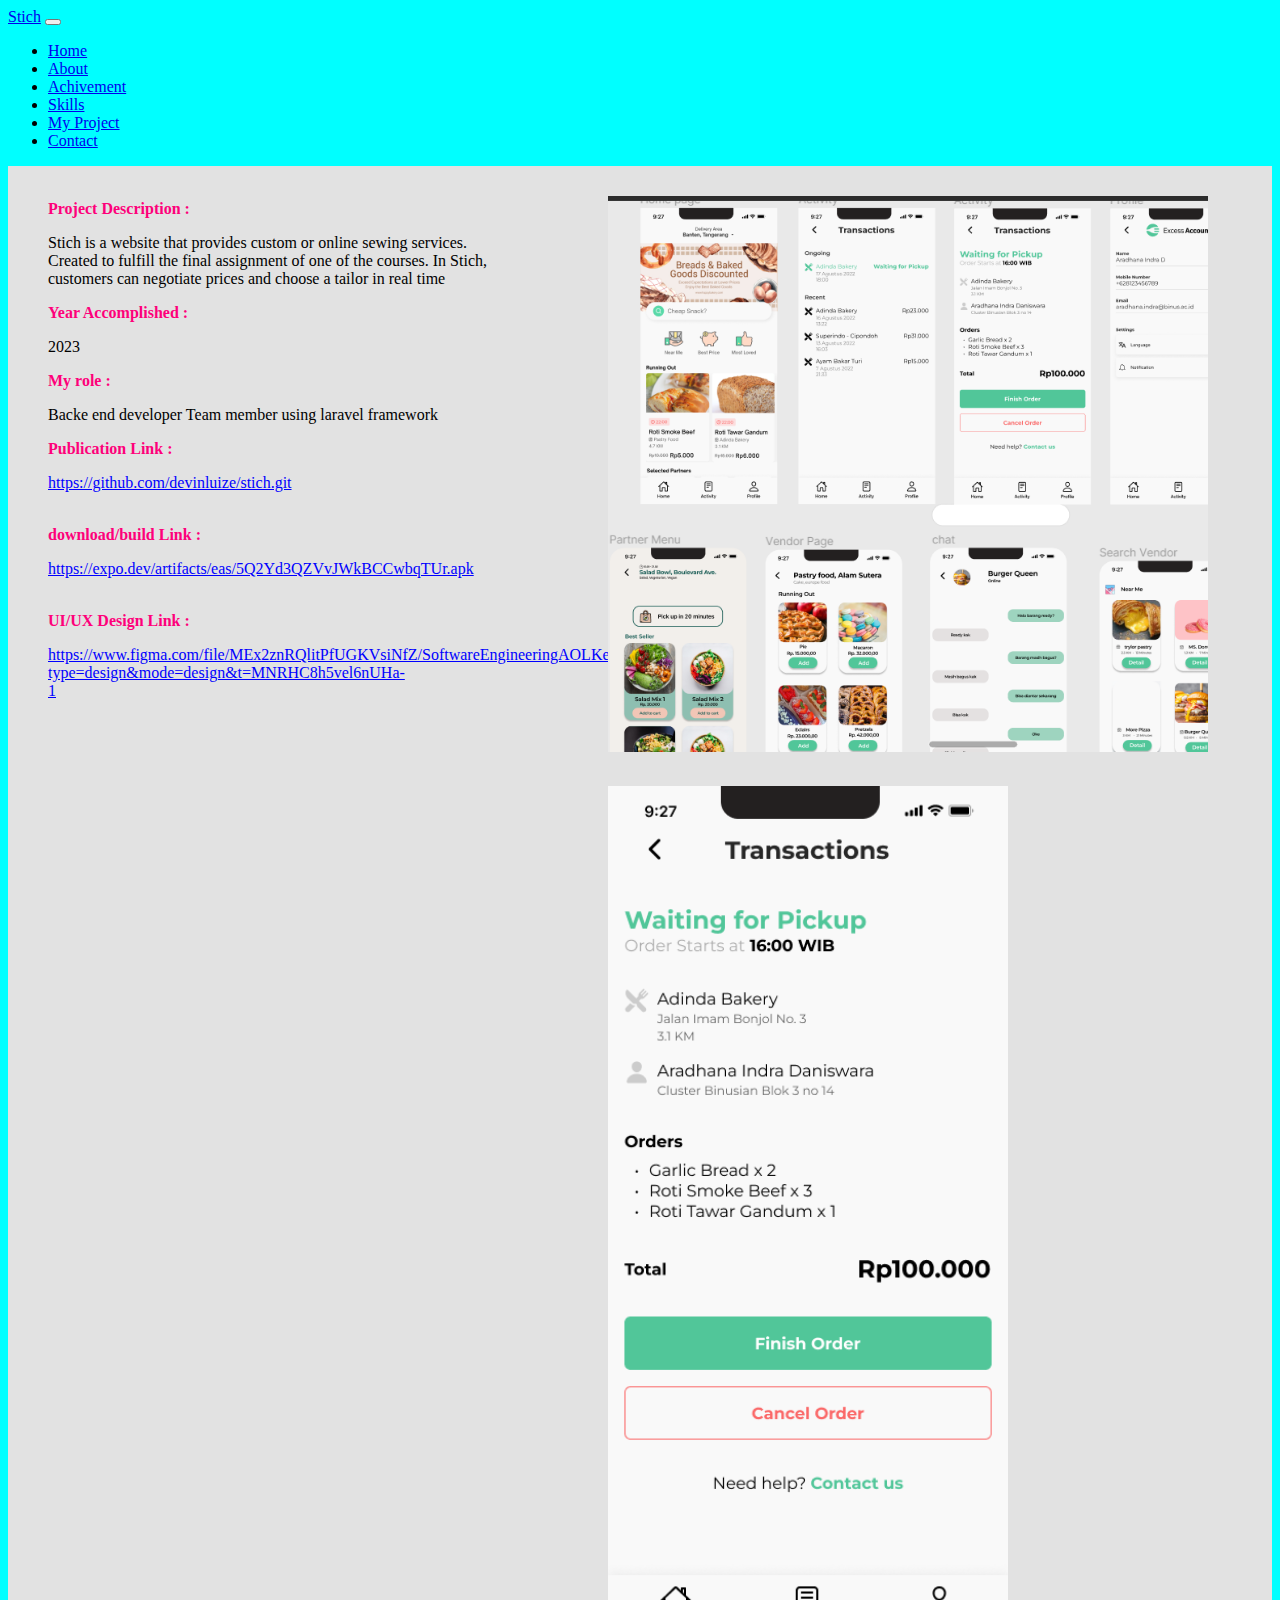
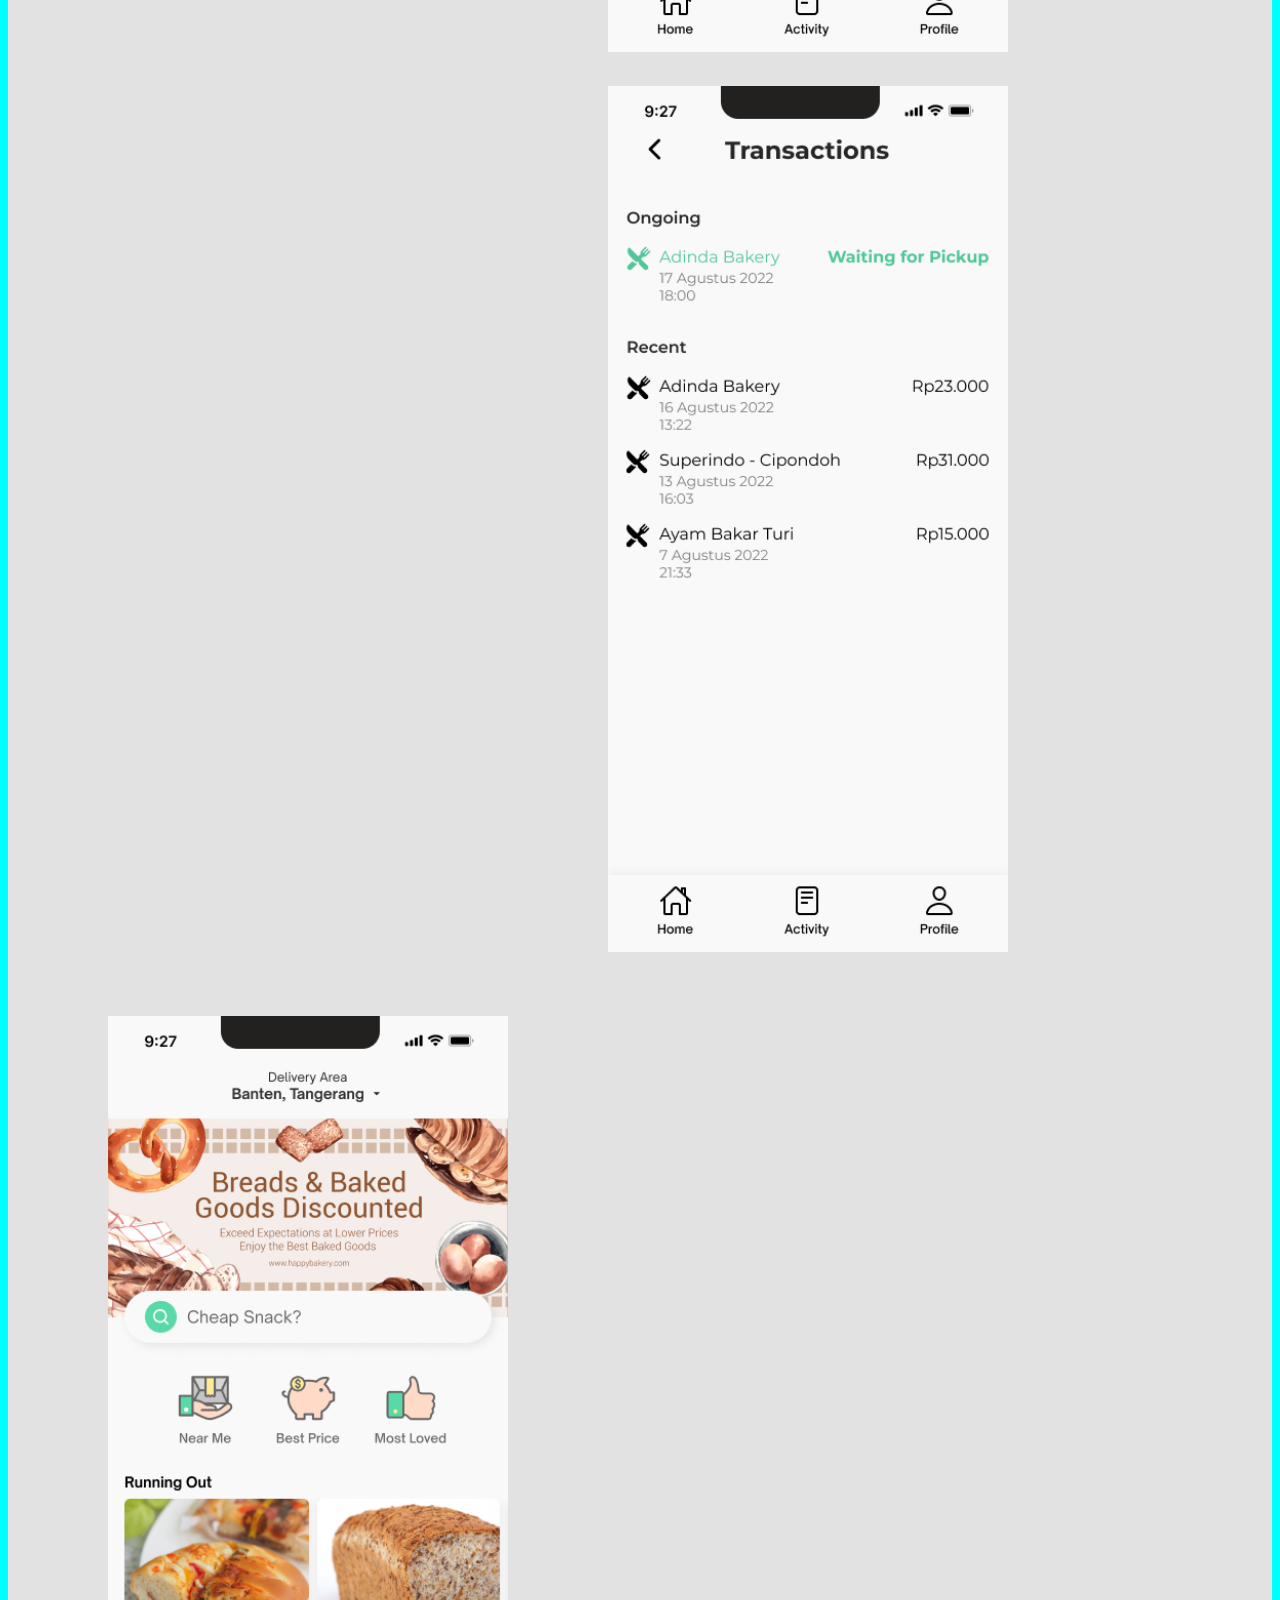
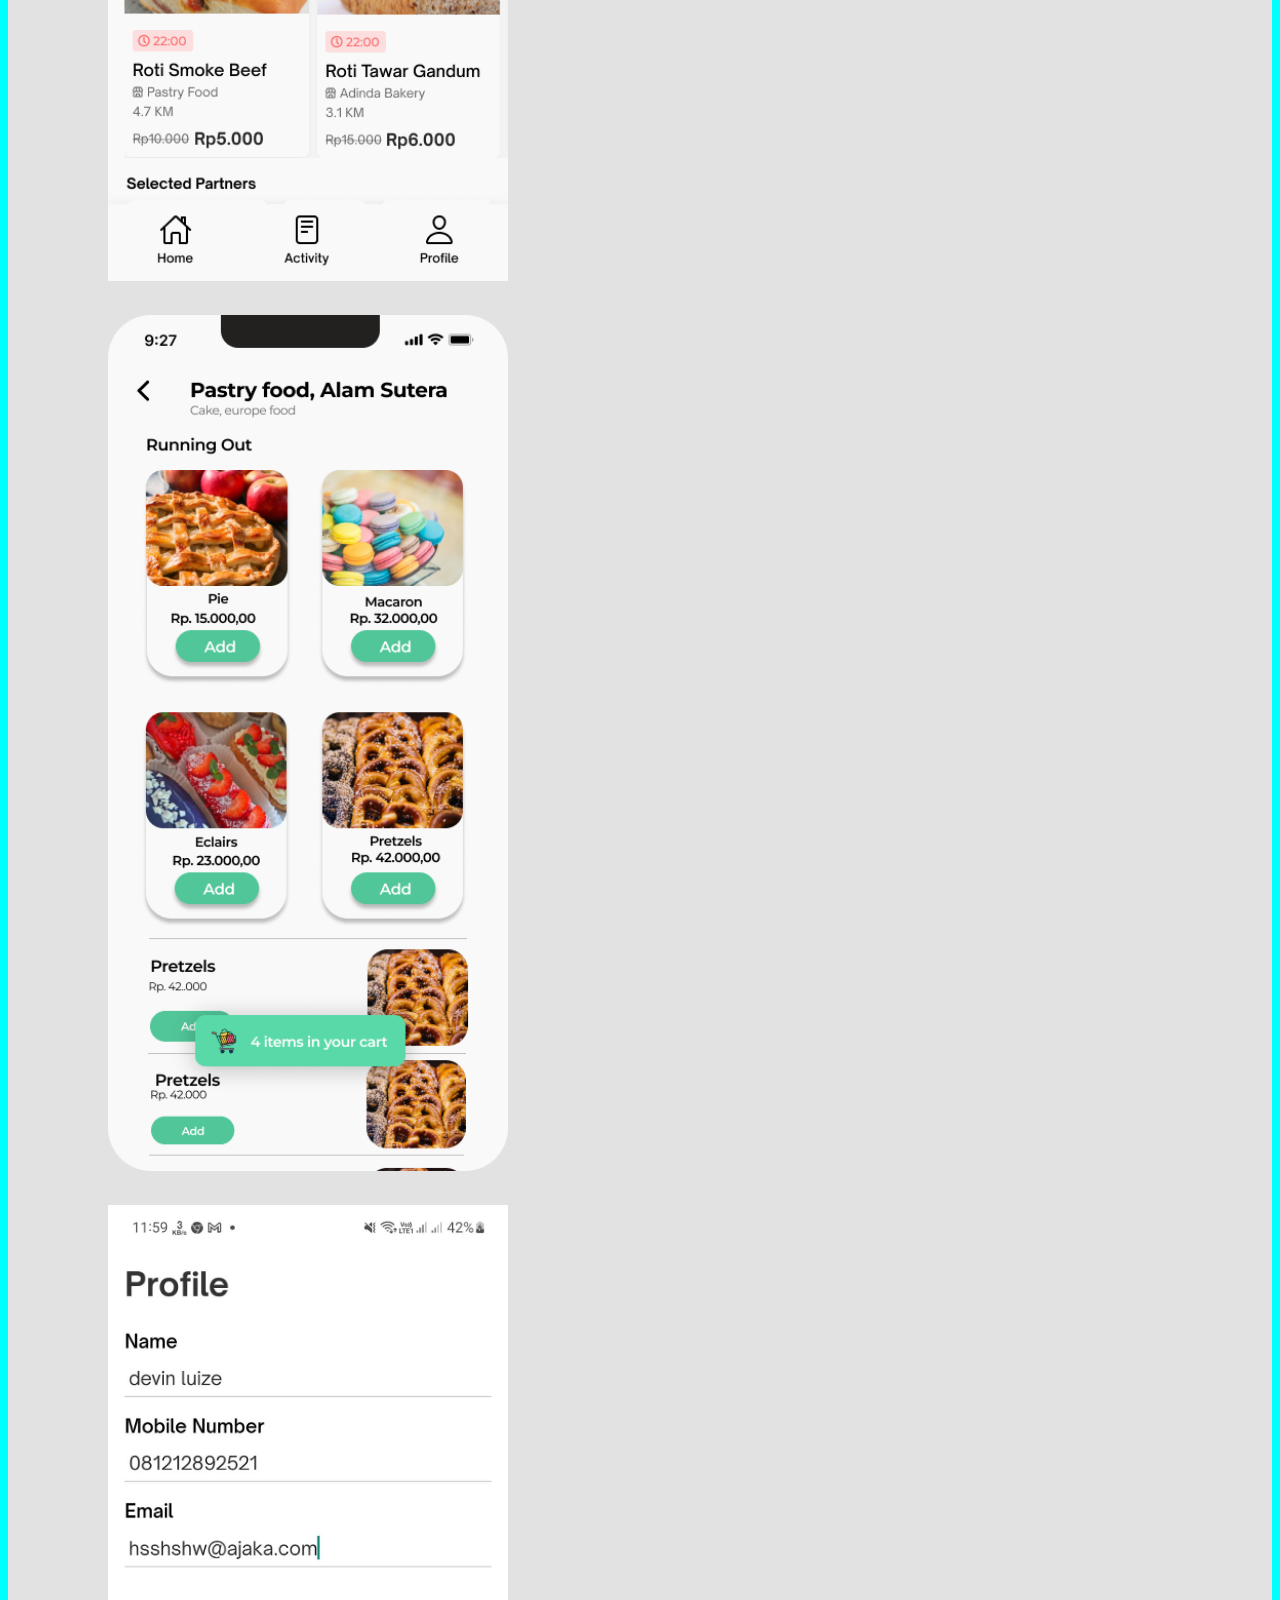
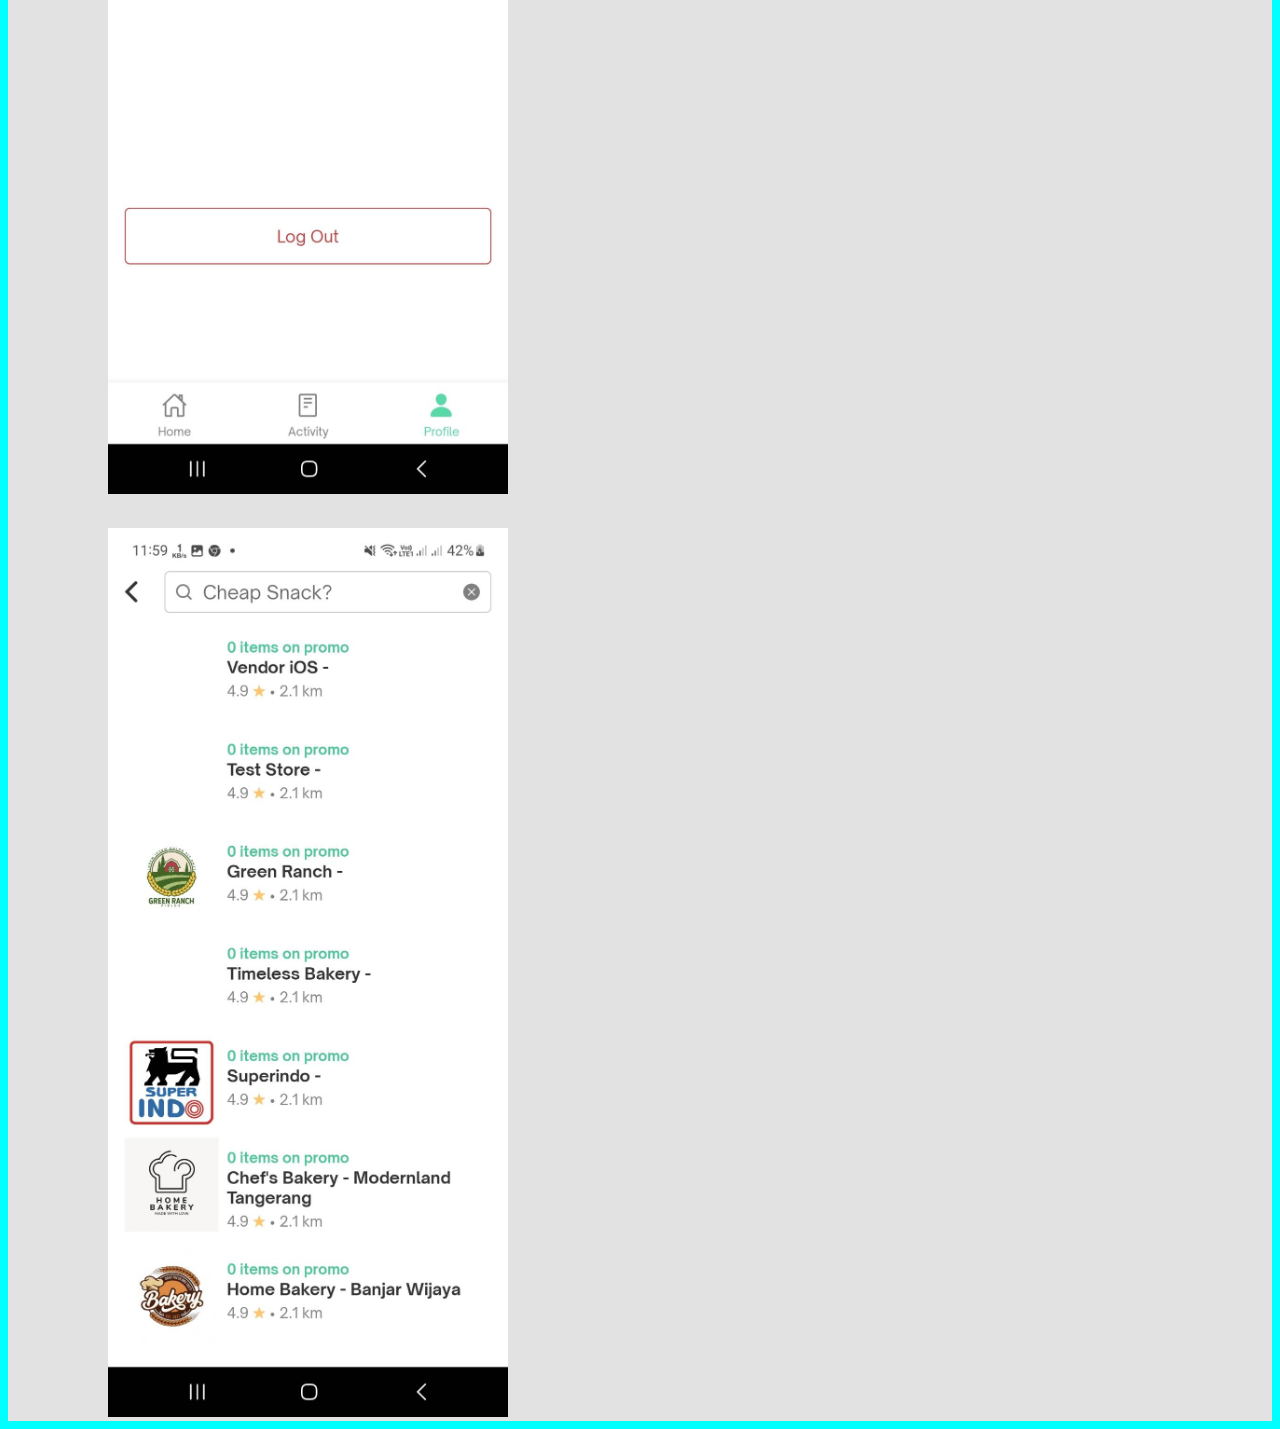
<file: page/stich.html>
<!DOCTYPE html>
<html lang="en">
  <head>
    <link rel="stylesheet" href="../style/main.css" />

    <meta charset="UTF-8" />
    <meta name="viewport" content="width=device-width, initial-scale=1.0" />
    <title>Stich</title>
    <link
      href="https://cdn.jsdelivr.net/npm/bootstrap@5.0.2/dist/css/bootstrap.min.css"
      rel="stylesheet"
      integrity="sha384-EVSTQN3/azprG1Anm3QDgpJLIm9Nao0Yz1ztcQTwFspd3yD65VohhpuuCOmLASjC"
      crossorigin="anonymous"
    />
    <style>
      .content {
        padding-left: 40px;
      }
      .heading {
        color: #fe007a;
        font-weight: bold;
      }
    </style>
  </head>
  <body>
    <nav class="navbar navbar-expand-lg navbar-light bg-light">
      <div class="container-fluid">
        <a class="navbar-brand" href="#">Stich</a>
        <button
          class="navbar-toggler"
          type="button"
          data-bs-toggle="collapse"
          data-bs-target="#navbarSupportedContent"
          aria-controls="navbarSupportedContent"
          aria-expanded="false"
          aria-label="Toggle navigation"
        >
          <span class="navbar-toggler-icon"></span>
        </button>
        <div class="collapse navbar-collapse" id="navbarSupportedContent">
          <ul class="navbar-nav me-auto mb-2 mb-lg-0">
            <li class="nav-item">
              <a
                class="nav-link active"
                aria-current="page"
                href="../index.html#home"
                >Home</a
              >
            </li>
            <li class="nav-item">
              <a
                class="nav-link active"
                aria-current=""
                href="../index.html#about"
                >About</a
              >
            </li>

            <li class="nav-item">
              <a
                class="nav-link active"
                aria-current=""
                href="../index.html#services"
                >Achivement</a
              >
            </li>

            <li class="nav-item">
              <a
                class="nav-link active"
                aria-current=""
                href="../index.html#skills"
                >Skills</a
              >
            </li>
            <li class="nav-item">
              <a
                class="nav-link active"
                aria-current=""
                href="../index.html#teams"
                >My Project</a
              >
            </li>
            <li class="nav-item">
              <a
                class="nav-link active"
                aria-current=""
                href="../index.html#contact"
                >Contact</a
              >
            </li>
          </ul>
        </div>
      </div>
    </nav>
    <div id="wrapper">
      <div id="first">
        <!-- <button type="button" class="btn btn-danger" onclick="history.back()">
          Back <-
        </button> -->
        <br />
        <div id="desc" class="content">
          <p class="heading">Project Description :</p>
          <!-- <br> -->
          <p>
            Stich is a website that provides custom or online sewing services.
            Created to fulfill the final assignment of one of the courses. In
            Stich, customers can negotiate prices and choose a tailor in real
            time
          </p>
        </div>
        <div id="Year" class="content">
          <p class="heading">Year Accomplished :</p>
          <p>2023</p>
        </div>
        <div id="Role" class="content">
          <p class="heading">My role :</p>
          <p>Backe end developer Team member using laravel framework</p>
        </div>
        <div id="Publication" class="content">
          <p class="heading">Publication Link :</p>
          <div style="width: 200px">
            <a
              href="https://github.com/devinluize/stich.git"
              style="color: blue"
              >https://github.com/devinluize/stich.git
            </a>
            <!-- <button type="button" class="btn btn-primary" onclick="openYouTube()">Primary</button> -->
          </div>
        </div>
        <div id="download" class="content">
          <br />
          <p class="heading">download/build Link :</p>
          <div style="width: 200px">
            <a
              href="https://expo.dev/artifacts/eas/5Q2Yd3QZVvJWkBCCwbqTUr.apk"
              style="color: blue"
              >https://expo.dev/artifacts/eas/5Q2Yd3QZVvJWkBCCwbqTUr.apk
            </a>
            <!-- <button type="button" class="btn btn-primary" onclick="openYouTube()">Primary</button> -->
          </div>
        </div>
        <div id="UI/UX" class="content">
          <br />
          <p class="heading">UI/UX Design Link :</p>
          <div style="width: 200px">
            <a
              href="https://www.figma.com/file/MEx2znRQlitPfUGKVsiNfZ/SoftwareEngineeringAOLKelompok5?type=design&mode=design&t=MNRHC8h5vel6nUHa-1"
              style="color: blue"
              >https://www.figma.com/file/MEx2znRQlitPfUGKVsiNfZ/SoftwareEngineeringAOLKelompok5?type=design&mode=design&t=MNRHC8h5vel6nUHa-1
            </a>
            <!-- <button type="button" class="btn btn-primary" onclick="openYouTube()">Primary</button> -->
          </div>
        </div>
      </div>
      <!-- <div class="second"></div> -->
      <div class="second">
        <img
          src="../images/excess/excess_1.png"
          style="width: 600px; padding-left: 100px; padding-top: 30px"
        />
        <div>
          <img
            src="../images/excess/excess_2.png"
            style="width: 400px; padding-left: 100px; padding-top: 30px"
          />
        </div>
        <div>
          <img
            src="../images/excess/excess_3.png"
            style="
              width: 400px;
              padding-left: 100px;
              padding-top: 30px;
              padding-bottom: 30px;
            "
          />
        </div>
        <div>
          <img
            src="../images/excess/excess_4.png"
            style="width: 400px; padding-left: 100px; padding-top: 30px"
          />
        </div>
        <div>
          <img
            src="../images/excess/excess_5.png"
            style="width: 400px; padding-left: 100px; padding-top: 30px"
          />
        </div>
        <div>
          <img
            src="../images/excess/excess_6.jpg"
            style="width: 400px; padding-left: 100px; padding-top: 30px"
          />
        </div>
        <div>
          <img
            src="../images/excess/excess_7.jpg"
            style="width: 400px; padding-left: 100px; padding-top: 30px"
          />
        </div>
      </div>
    </div>
    <script
      src="https://cdn.jsdelivr.net/npm/bootstrap@5.0.2/dist/js/bootstrap.bundle.min.js"
      integrity="sha384-MrcW6ZMFYlzcLA8Nl+NtUVF0sA7MsXsP1UyJoMp4YLEuNSfAP+JcXn/tWtIaxVXM"
      crossorigin="anonymous"
    ></script>
  </body>
</html>
</file>
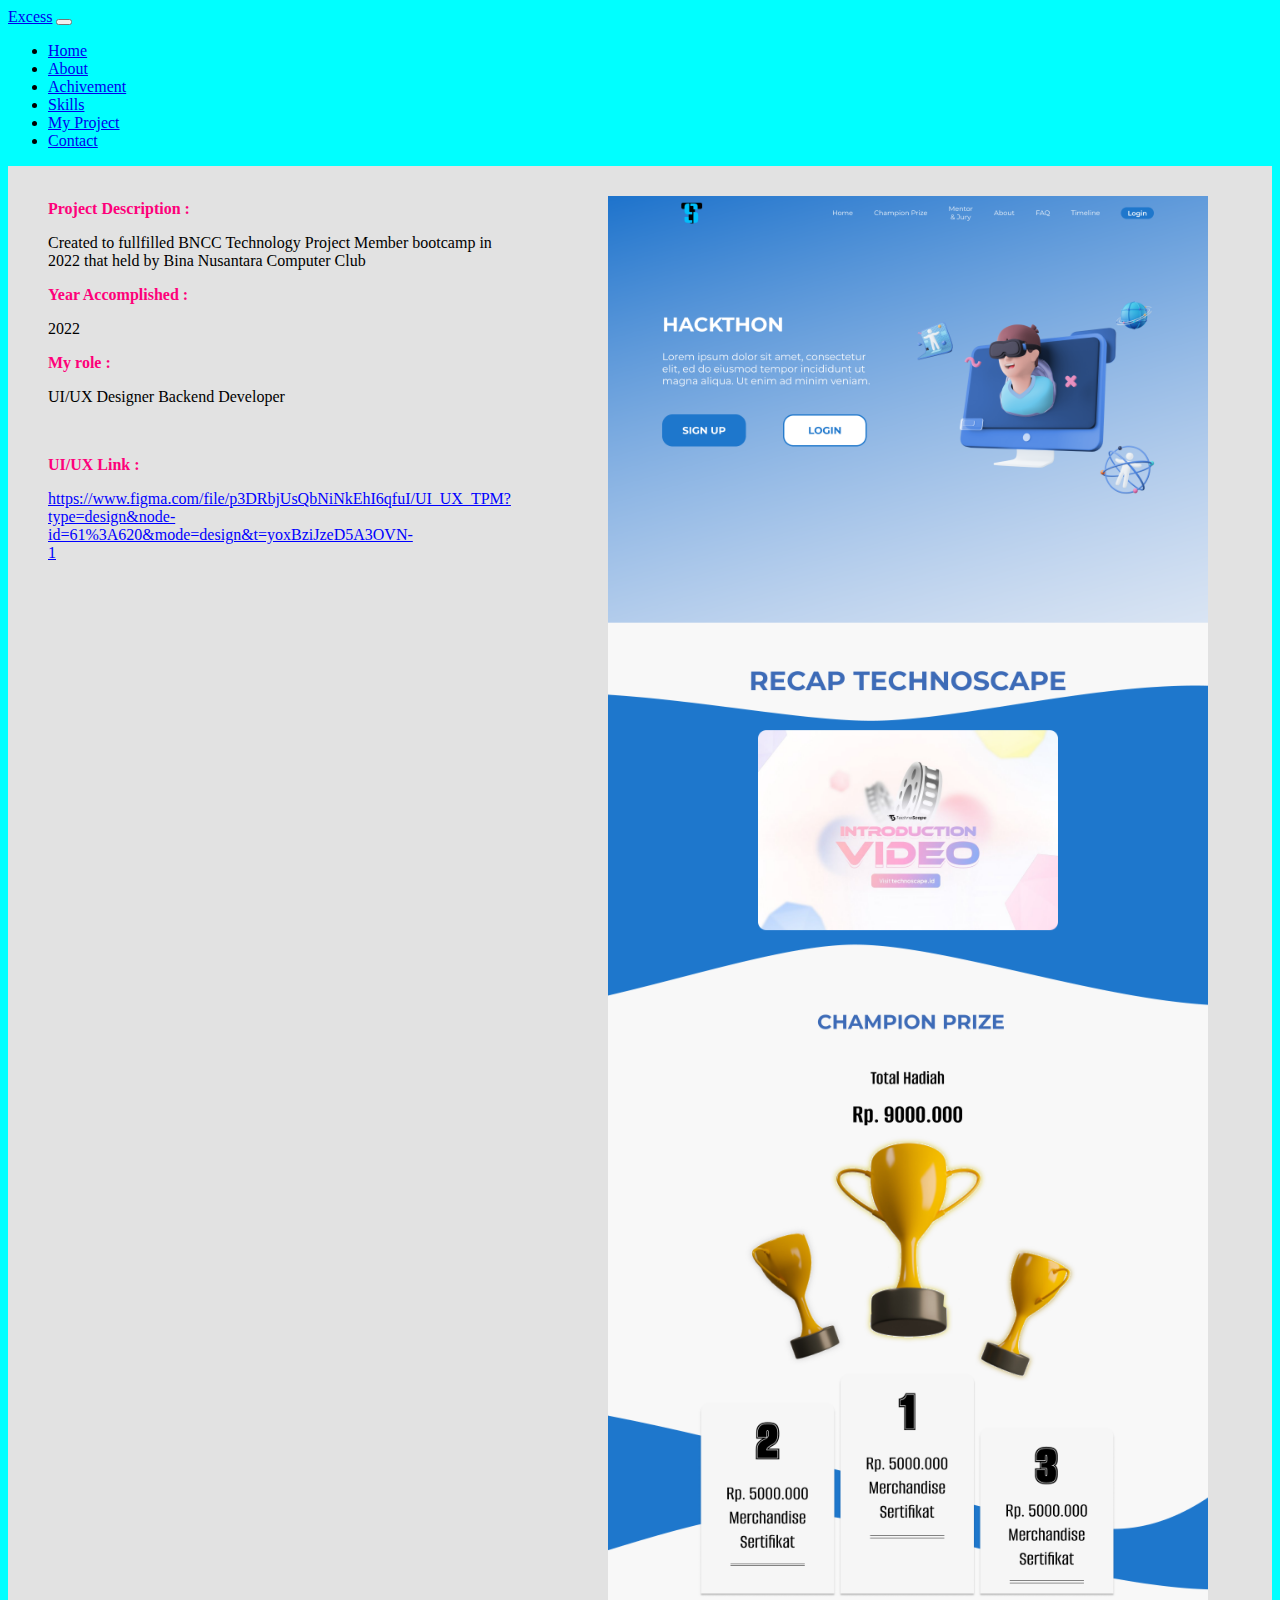
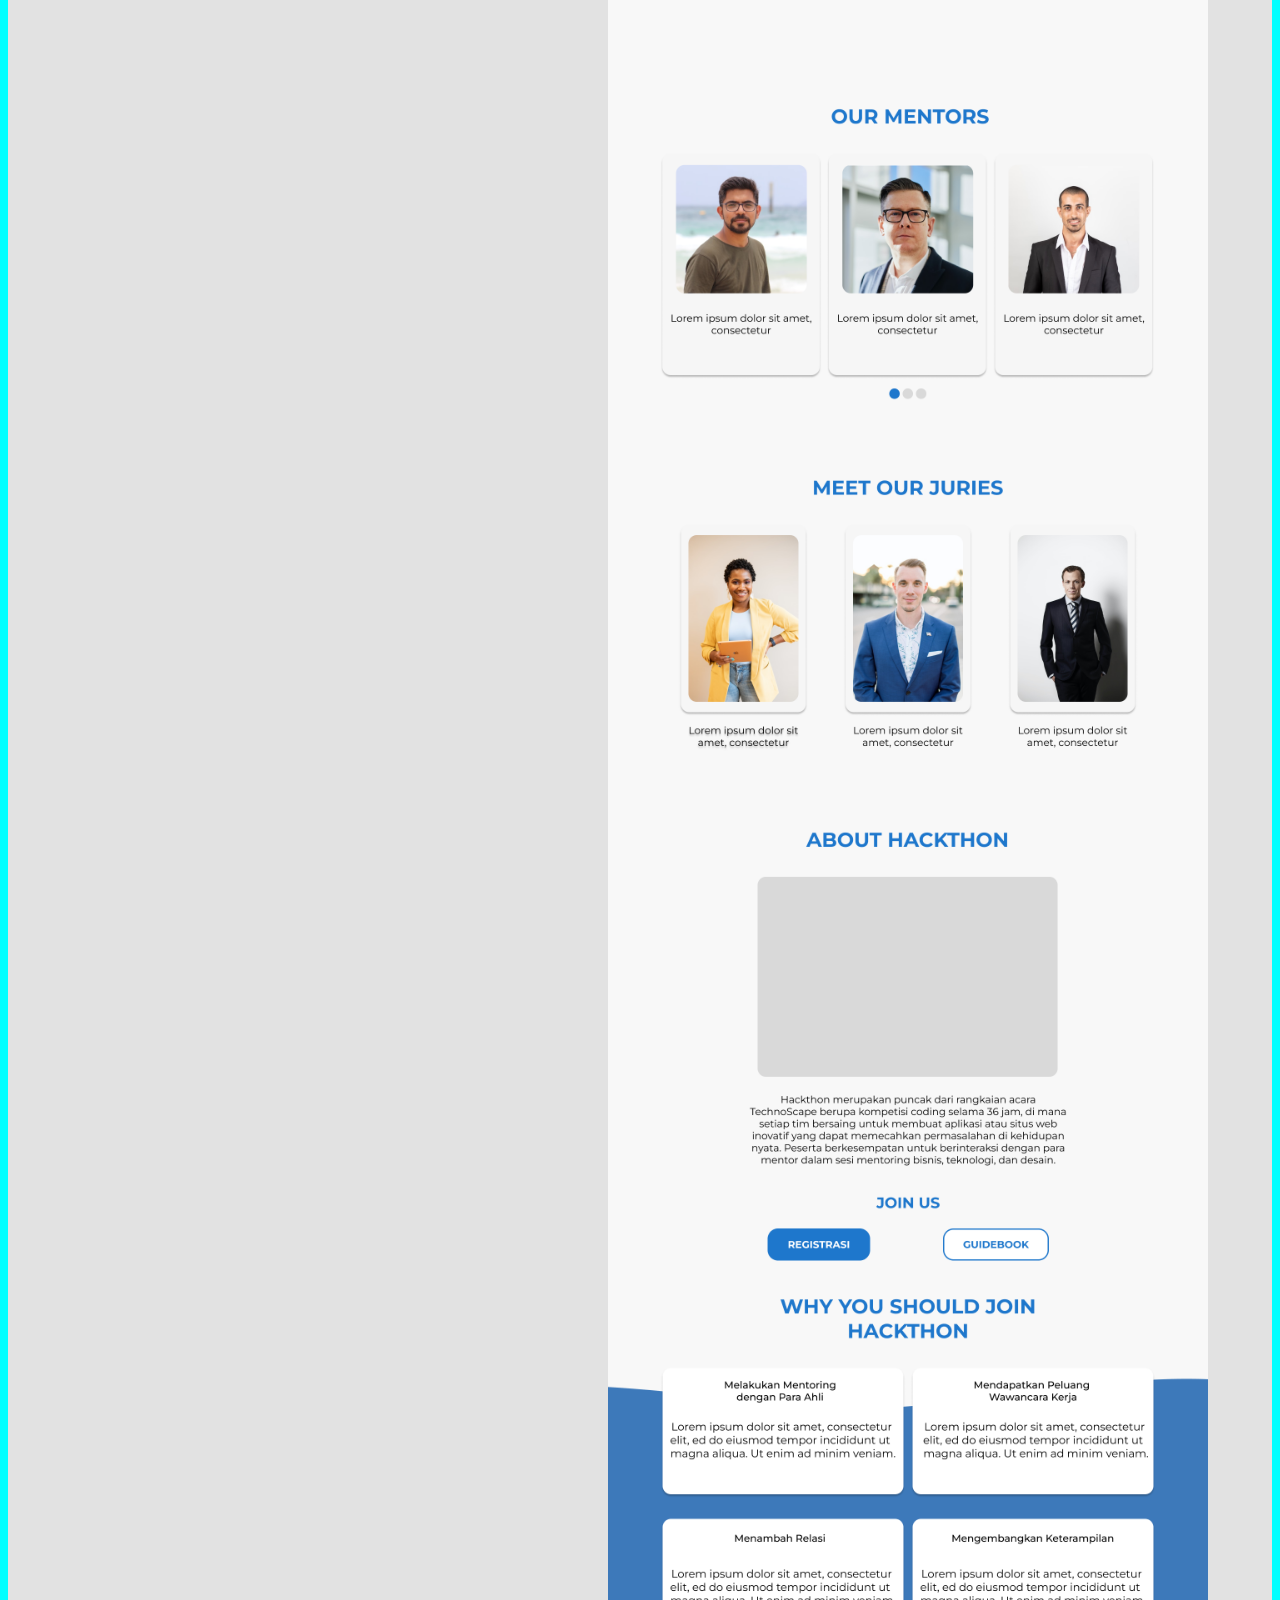
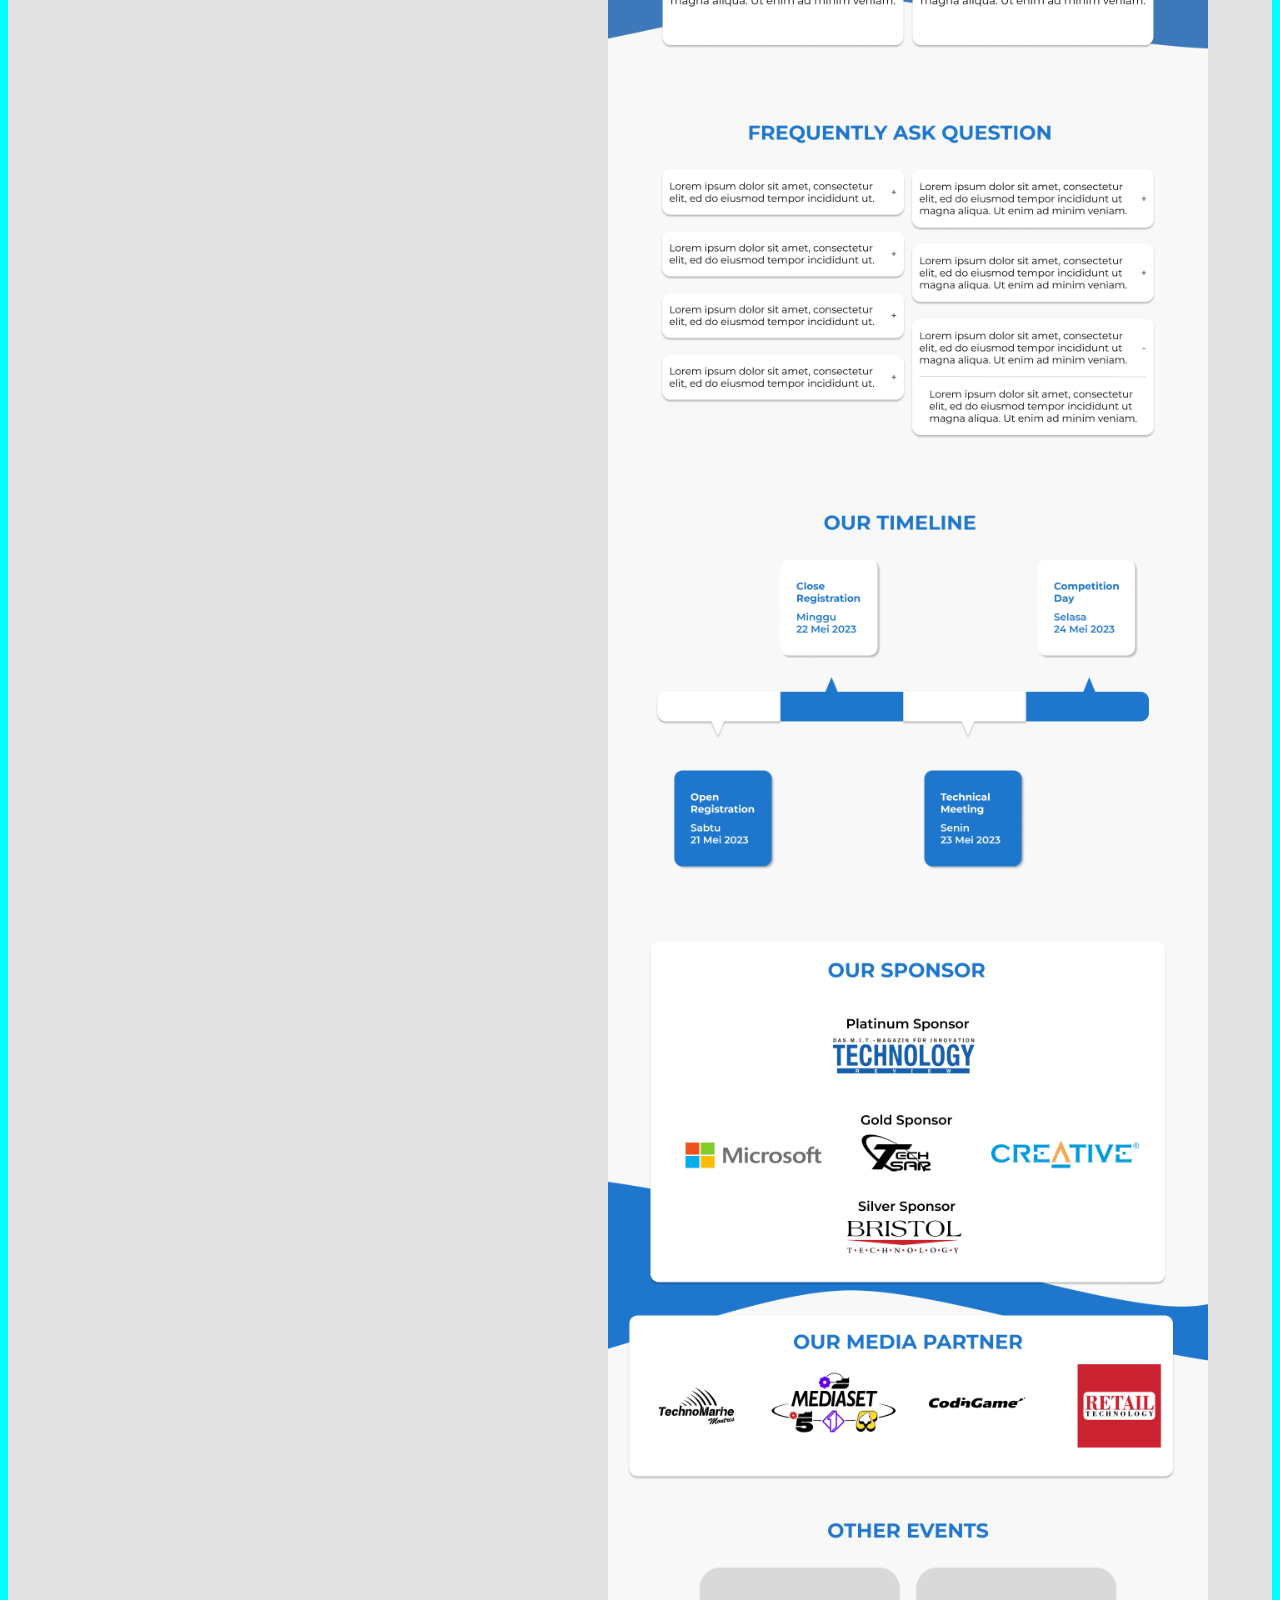
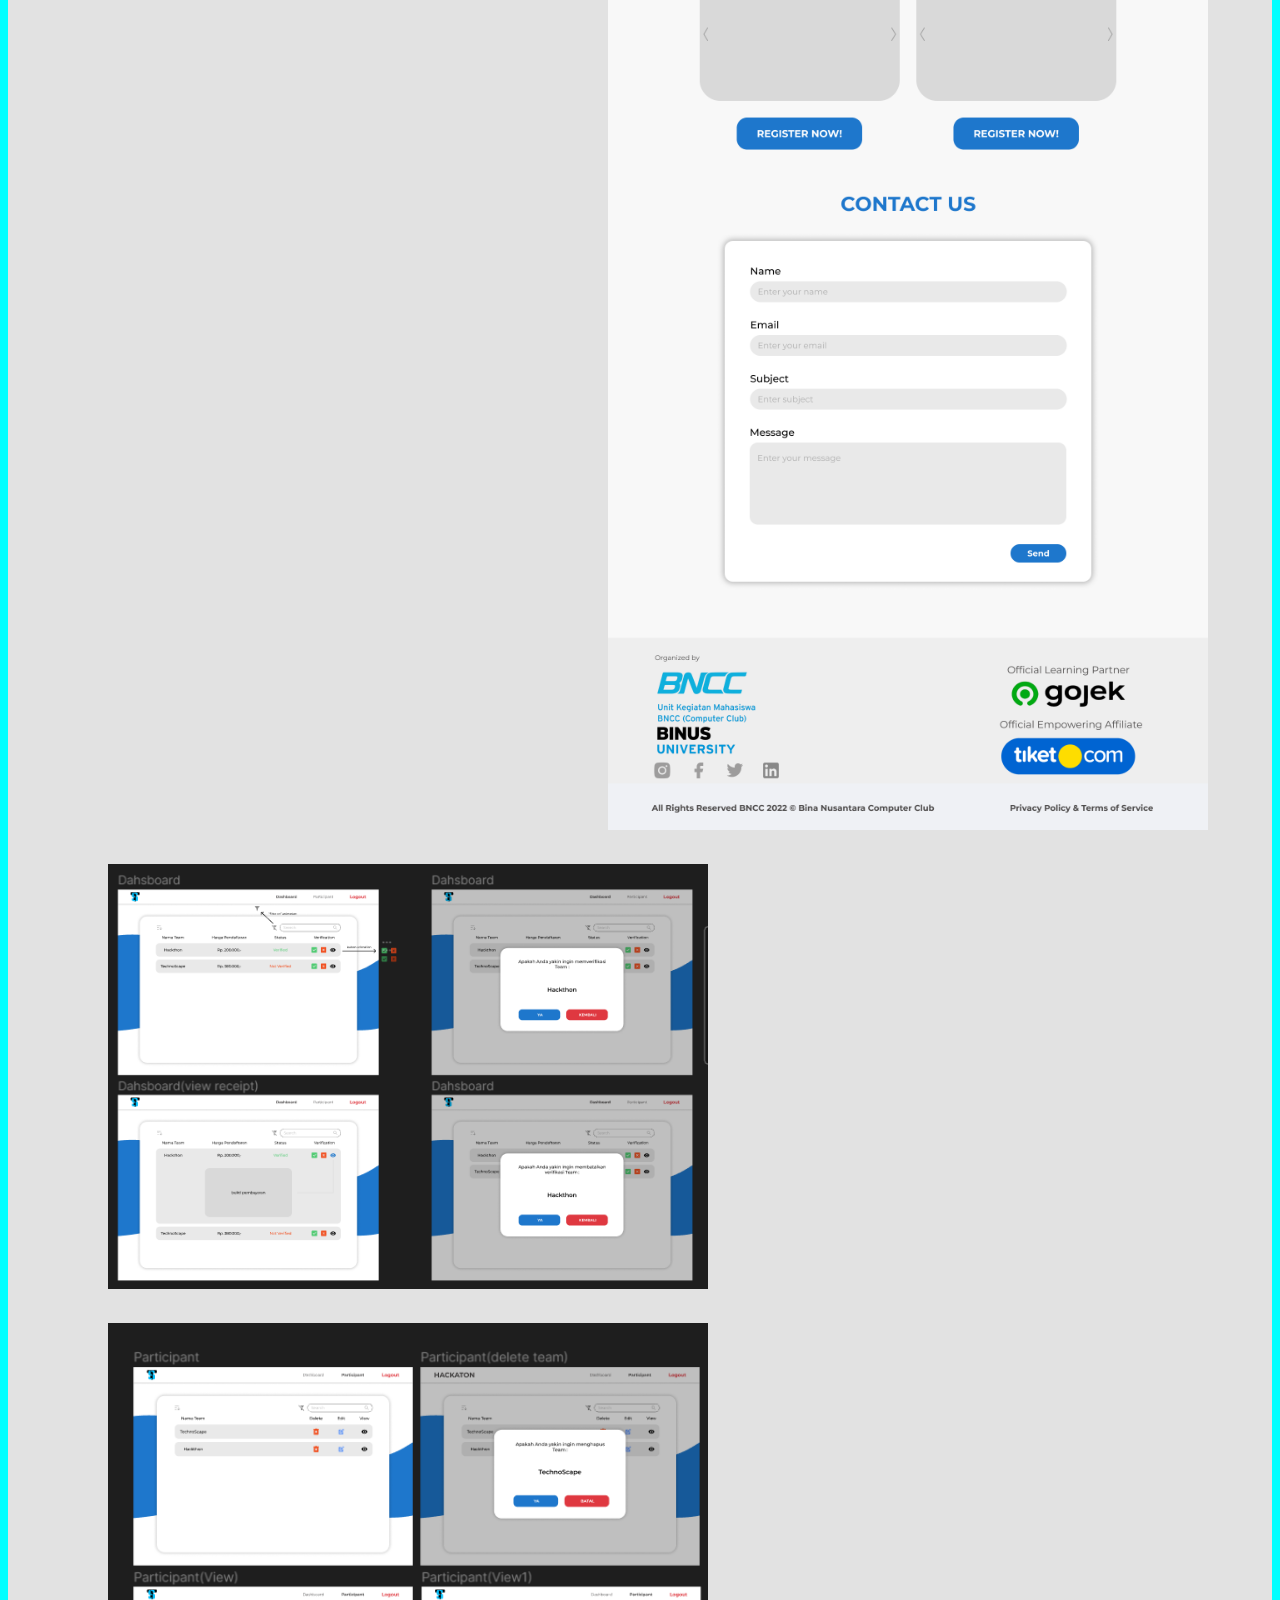
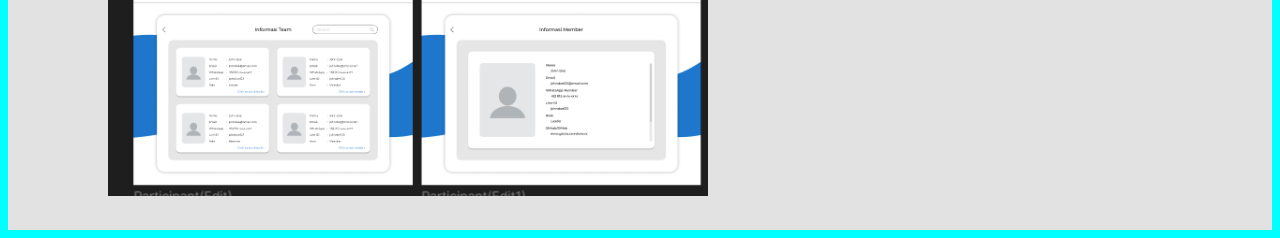
<file: page/tpm.html>
<!DOCTYPE html>
<html lang="en">
  <head>
    <link rel="stylesheet" href="../style/main.css" />

    <meta charset="UTF-8" />
    <meta name="viewport" content="width=device-width, initial-scale=1.0" />
    <title>Isfest Competition</title>
    <link
      href="https://cdn.jsdelivr.net/npm/bootstrap@5.0.2/dist/css/bootstrap.min.css"
      rel="stylesheet"
      integrity="sha384-EVSTQN3/azprG1Anm3QDgpJLIm9Nao0Yz1ztcQTwFspd3yD65VohhpuuCOmLASjC"
      crossorigin="anonymous"
    />
    <style>
      .content {
        padding-left: 40px;
      }
      .heading {
        color: #fe007a;
        font-weight: bold;
      }
    </style>
  </head>
  <body>
    <nav class="navbar navbar-expand-lg navbar-light bg-light">
      <div class="container-fluid">
        <a class="navbar-brand" href="#">Excess</a>
        <button
          class="navbar-toggler"
          type="button"
          data-bs-toggle="collapse"
          data-bs-target="#navbarSupportedContent"
          aria-controls="navbarSupportedContent"
          aria-expanded="false"
          aria-label="Toggle navigation"
        >
          <span class="navbar-toggler-icon"></span>
        </button>
        <div class="collapse navbar-collapse" id="navbarSupportedContent">
          <ul class="navbar-nav me-auto mb-2 mb-lg-0">
            <li class="nav-item">
              <a
                class="nav-link active"
                aria-current="page"
                href="../index.html#home"
                >Home</a
              >
            </li>
            <li class="nav-item">
              <a
                class="nav-link active"
                aria-current=""
                href="../index.html#about"
                >About</a
              >
            </li>

            <li class="nav-item">
              <a
                class="nav-link active"
                aria-current=""
                href="../index.html#services"
                >Achivement</a
              >
            </li>

            <li class="nav-item">
              <a
                class="nav-link active"
                aria-current=""
                href="../index.html#skills"
                >Skills</a
              >
            </li>
            <li class="nav-item">
              <a
                class="nav-link active"
                aria-current=""
                href="../index.html#teams"
                >My Project</a
              >
            </li>
            <li class="nav-item">
              <a
                class="nav-link active"
                aria-current=""
                href="../index.html#contact"
                >Contact</a
              >
            </li>
          </ul>
        </div>
      </div>
    </nav>
    <div id="wrapper">
      <div id="first">
        <!-- <button type="button" class="btn btn-danger" onclick="history.back()">
          Back <-
        </button> -->
        <br />
        <div id="desc" class="content">
          <p class="heading">Project Description :</p>
          <!-- <br> -->
          <p>
            Created to fullfilled BNCC Technology Project Member bootcamp in
            2022 that held by Bina Nusantara Computer Club
          </p>
        </div>
        <div id="Year" class="content">
          <p class="heading">Year Accomplished :</p>
          <p>2022</p>
        </div>
        <div id="Role" class="content">
          <p class="heading">My role :</p>
          <p>UI/UX Designer Backend Developer</p>
        </div>
        <div id="UI/UX" class="content">
          <br />
          <p class="heading">UI/UX Link :</p>
          <div style="width: 200px">
            <a
              href="https://www.figma.com/file/p3DRbjUsQbNiNkEhI6qfuI/UI_UX_TPM?type=design&node-id=61%3A620&mode=design&t=yoxBziJzeD5A3OVN-1"
              style="color: blue"
              >https://www.figma.com/file/p3DRbjUsQbNiNkEhI6qfuI/UI_UX_TPM?type=design&node-id=61%3A620&mode=design&t=yoxBziJzeD5A3OVN-1
            </a>
            <!-- <button type="button" class="btn btn-primary" onclick="openYouTube()">Primary</button> -->
          </div>
        </div>
      </div>
      <!-- <div class="second"></div> -->
      <div class="second">
        <img
          src="../images/Technology Project Member BNCC/tpm_3.png"
          style="width: 600px; padding-left: 100px; padding-top: 30px"
        />
        <div>
          <img
            src="../images/Technology Project Member BNCC/tpm_1.png"
            style="width: 600px; padding-left: 100px; padding-top: 30px"
          />
        </div>
        <div>
          <img
            src="../images/Technology Project Member BNCC/tpm_2.png"
            style="
              width: 600px;
              padding-left: 100px;
              padding-top: 30px;
              padding-bottom: 30px;
            "
          />
        </div>
      </div>
    </div>
    <script
      src="https://cdn.jsdelivr.net/npm/bootstrap@5.0.2/dist/js/bootstrap.bundle.min.js"
      integrity="sha384-MrcW6ZMFYlzcLA8Nl+NtUVF0sA7MsXsP1UyJoMp4YLEuNSfAP+JcXn/tWtIaxVXM"
      crossorigin="anonymous"
    ></script>
  </body>
</html>
</file>
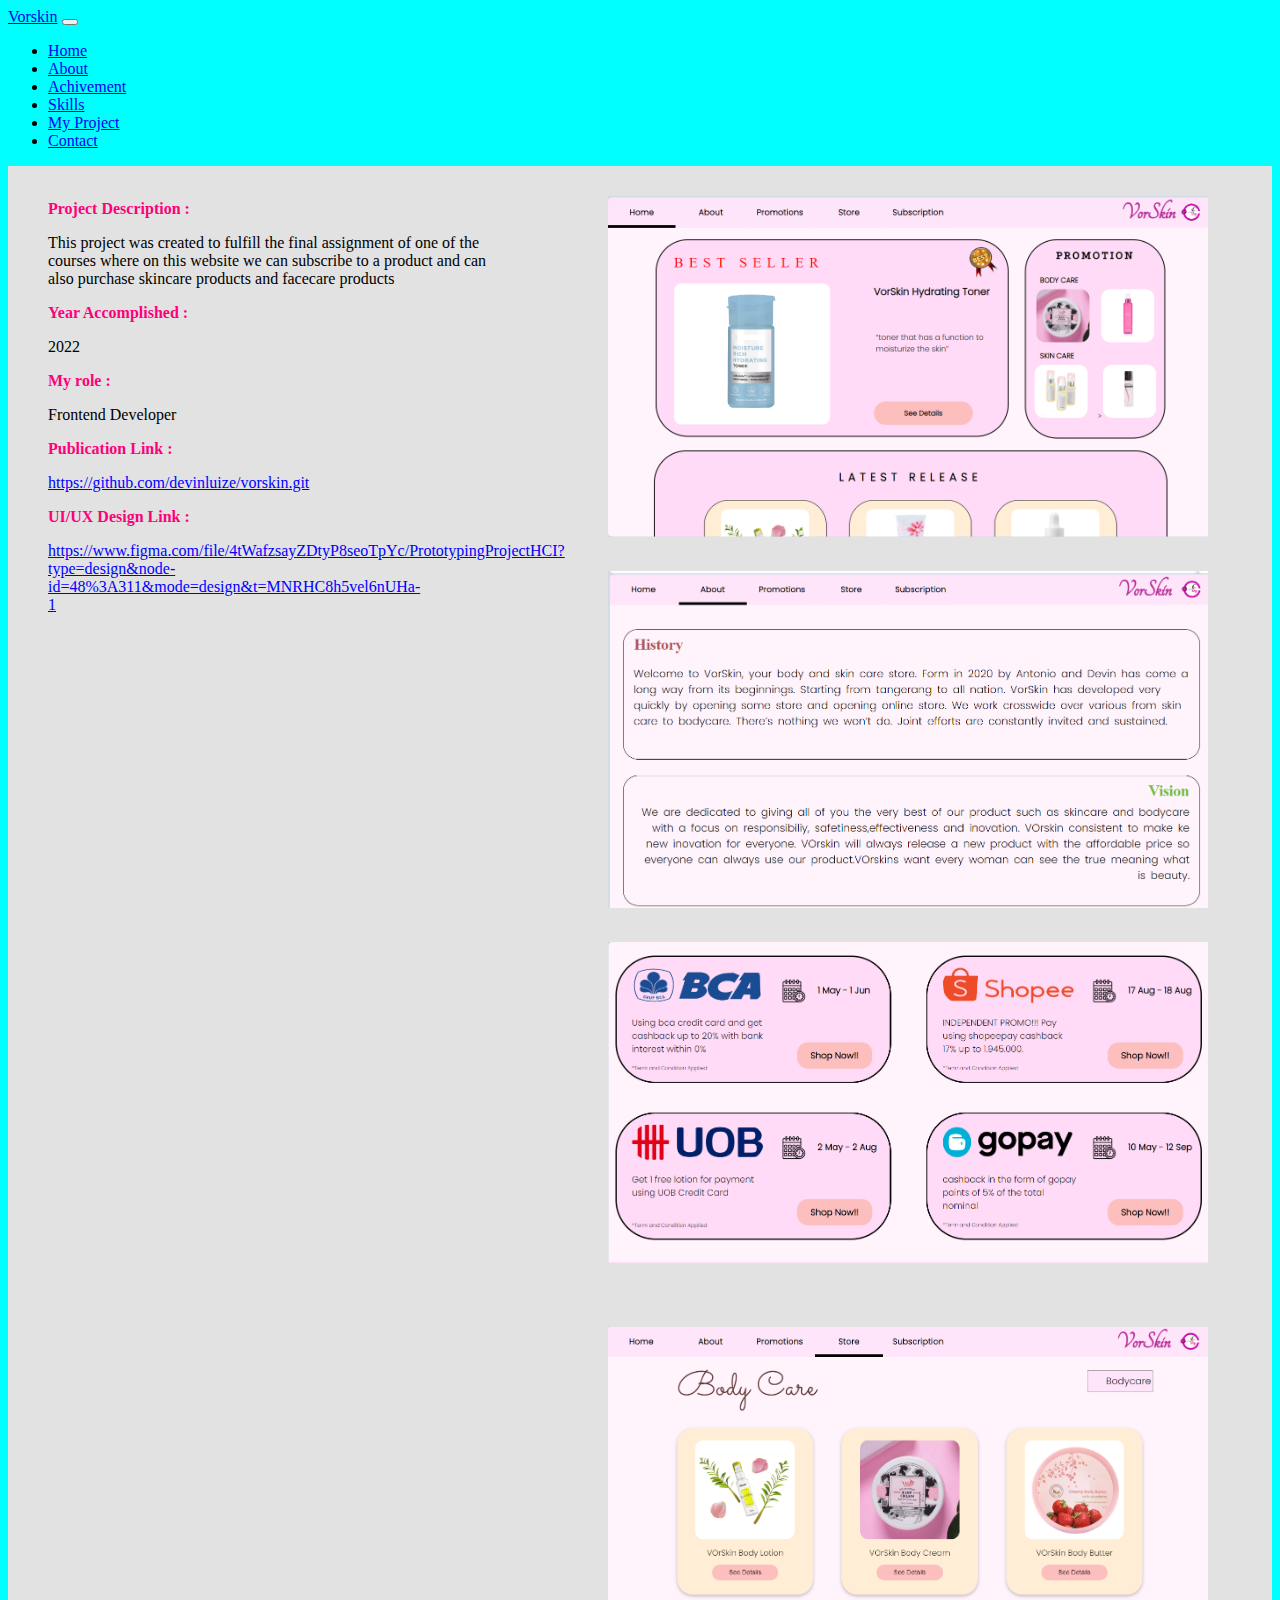
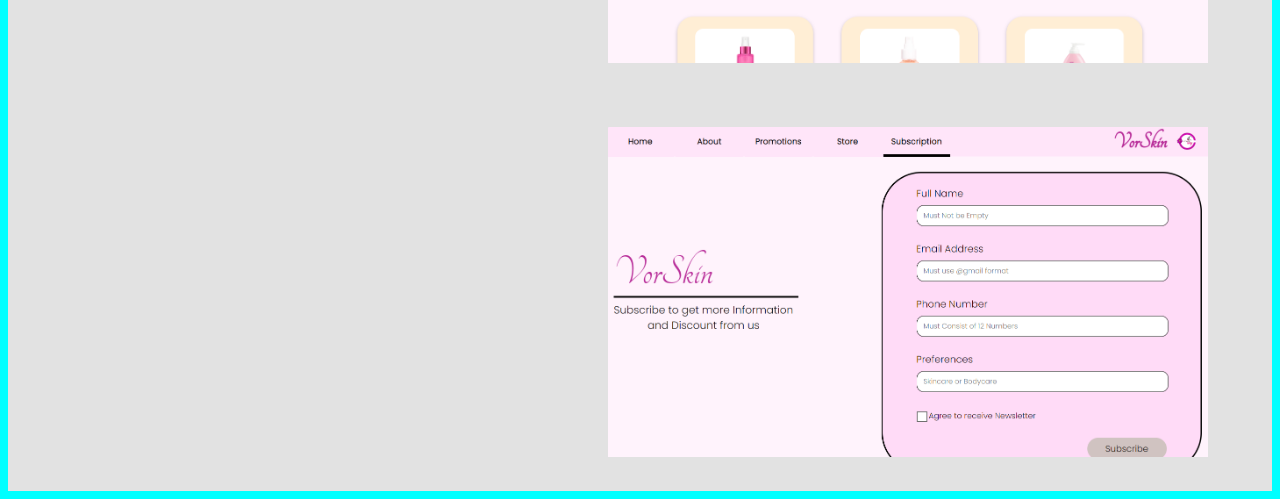
<file: page/vorskin.html>
<!DOCTYPE html>
<html lang="en">
  <head>
    <link rel="stylesheet" href="../style/main.css" />

    <meta charset="UTF-8" />
    <meta name="viewport" content="width=device-width, initial-scale=1.0" />
    <title>Vorskin</title>
    <link
      href="https://cdn.jsdelivr.net/npm/bootstrap@5.0.2/dist/css/bootstrap.min.css"
      rel="stylesheet"
      integrity="sha384-EVSTQN3/azprG1Anm3QDgpJLIm9Nao0Yz1ztcQTwFspd3yD65VohhpuuCOmLASjC"
      crossorigin="anonymous"
    />
    <style>
      .content {
        padding-left: 40px;
      }
      .heading {
        color: #fe007a;
        font-weight: bold;
      }
    </style>
  </head>
  <body>
    <nav class="navbar navbar-expand-lg navbar-light bg-light">
      <div class="container-fluid">
        <a class="navbar-brand" href="#">Vorskin</a>
        <button
          class="navbar-toggler"
          type="button"
          data-bs-toggle="collapse"
          data-bs-target="#navbarSupportedContent"
          aria-controls="navbarSupportedContent"
          aria-expanded="false"
          aria-label="Toggle navigation"
        >
          <span class="navbar-toggler-icon"></span>
        </button>
        <div class="collapse navbar-collapse" id="navbarSupportedContent">
          <ul class="navbar-nav me-auto mb-2 mb-lg-0">
            <li class="nav-item">
              <a
                class="nav-link active"
                aria-current="page"
                href="../index.html#home"
                >Home</a
              >
            </li>
            <li class="nav-item">
              <a
                class="nav-link active"
                aria-current=""
                href="../index.html#about"
                >About</a
              >
            </li>

            <li class="nav-item">
              <a
                class="nav-link active"
                aria-current=""
                href="../index.html#services"
                >Achivement</a
              >
            </li>

            <li class="nav-item">
              <a
                class="nav-link active"
                aria-current=""
                href="../index.html#skills"
                >Skills</a
              >
            </li>
            <li class="nav-item">
              <a
                class="nav-link active"
                aria-current=""
                href="../index.html#teams"
                >My Project</a
              >
            </li>
            <li class="nav-item">
              <a
                class="nav-link active"
                aria-current=""
                href="../index.html#contact"
                >Contact</a
              >
            </li>
          </ul>
        </div>
      </div>
    </nav>

    <div id="wrapper">
      <div id="first">
        <!-- <button type="button" class="btn btn-danger" onclick="history.back()">
          Back <-
        </button> -->
        <div id="desc" class="content">
          <br />
          <p class="heading">Project Description :</p>
          <!-- <br> -->
          <p>
            This project was created to fulfill the final assignment of one of
            the courses where on this website we can subscribe to a product and
            can also purchase skincare products and facecare products
          </p>
        </div>
        <div id="Year" class="content">
          <p class="heading">Year Accomplished :</p>
          <p>2022</p>
        </div>
        <div id="Role" class="content">
          <p class="heading">My role :</p>
          <p>Frontend Developer</p>
        </div>

        <div id="Publication" class="content">
          <p class="heading">Publication Link :</p>
          <div style="width: 200px">
            <a
              href="https://github.com/devinluize/vorskin.git"
              style="color: blue"
              >https://github.com/devinluize/vorskin.git
            </a>
            <!-- <button type="button" class="btn btn-primary" onclick="openYouTube()">Primary</button> -->
          </div>
        </div>
        <div id="Publication" class="content">
          <p class="heading">UI/UX Design Link :</p>
          <div style="width: 200px">
            <a
              href="https://www.figma.com/file/4tWafzsayZDtyP8seoTpYc/PrototypingProjectHCI?type=design&node-id=48%3A311&mode=design&t=MNRHC8h5vel6nUHa-1"
              style="color: blue"
              >https://www.figma.com/file/4tWafzsayZDtyP8seoTpYc/PrototypingProjectHCI?type=design&node-id=48%3A311&mode=design&t=MNRHC8h5vel6nUHa-1
            </a>
            <!-- <button type="button" class="btn btn-primary" onclick="openYouTube()">Primary</button> -->
          </div>
        </div>
      </div>
      <!-- <div class="second"></div> -->
      <div class="second">
        <img
          src="../images/vorskin/vorskin_1.png"
          style="width: 600px; padding-left: 100px; padding-top: 30px"
        />
        <div>
          <img
            src="../images/vorskin/vorskin_2.png"
            style="width: 600px; padding-left: 100px; padding-top: 30px"
          />
        </div>
        <div>
          <img
            src="../images/vorskin/vorskin_3.png"
            style="
              width: 600px;
              padding-left: 100px;
              padding-top: 30px;
              padding-bottom: 30px;
            "
          />
        </div>
        <div>
          <img
            src="../images/vorskin/vorskin_4.png"
            style="
              width: 600px;
              padding-left: 100px;
              padding-top: 30px;
              padding-bottom: 30px;
            "
          />
        </div>
        <div>
          <img
            src="../images/vorskin/vorskin_5.png"
            style="
              width: 600px;
              padding-left: 100px;
              padding-top: 30px;
              padding-bottom: 30px;
            "
          />
        </div>
      </div>
    </div>
    <script
      src="https://cdn.jsdelivr.net/npm/bootstrap@5.0.2/dist/js/bootstrap.bundle.min.js"
      integrity="sha384-MrcW6ZMFYlzcLA8Nl+NtUVF0sA7MsXsP1UyJoMp4YLEuNSfAP+JcXn/tWtIaxVXM"
      crossorigin="anonymous"
    ></script>
  </body>
</html>
</file>
<file: style/main.css>
body {
  background-color: aqua;
}
#wrapper {
  background-color: #e2e2e2;
  width: 100%;

  flex-wrap: wrap;
  flex-direction: row;
  /* border: 1px solid black; */
  overflow: hidden; /* add this to contain floated children */
}
#first {
  width: 500px;
  float: left;
  height: 200vh;
  /* border: 1px solid red; */
}
#second {
  padding-top: 100px;
  margin-left: 200px;
  padding-left: 100px;
  /* border: 1px solid green; */
  /* float: right; add this */
}
</file>
